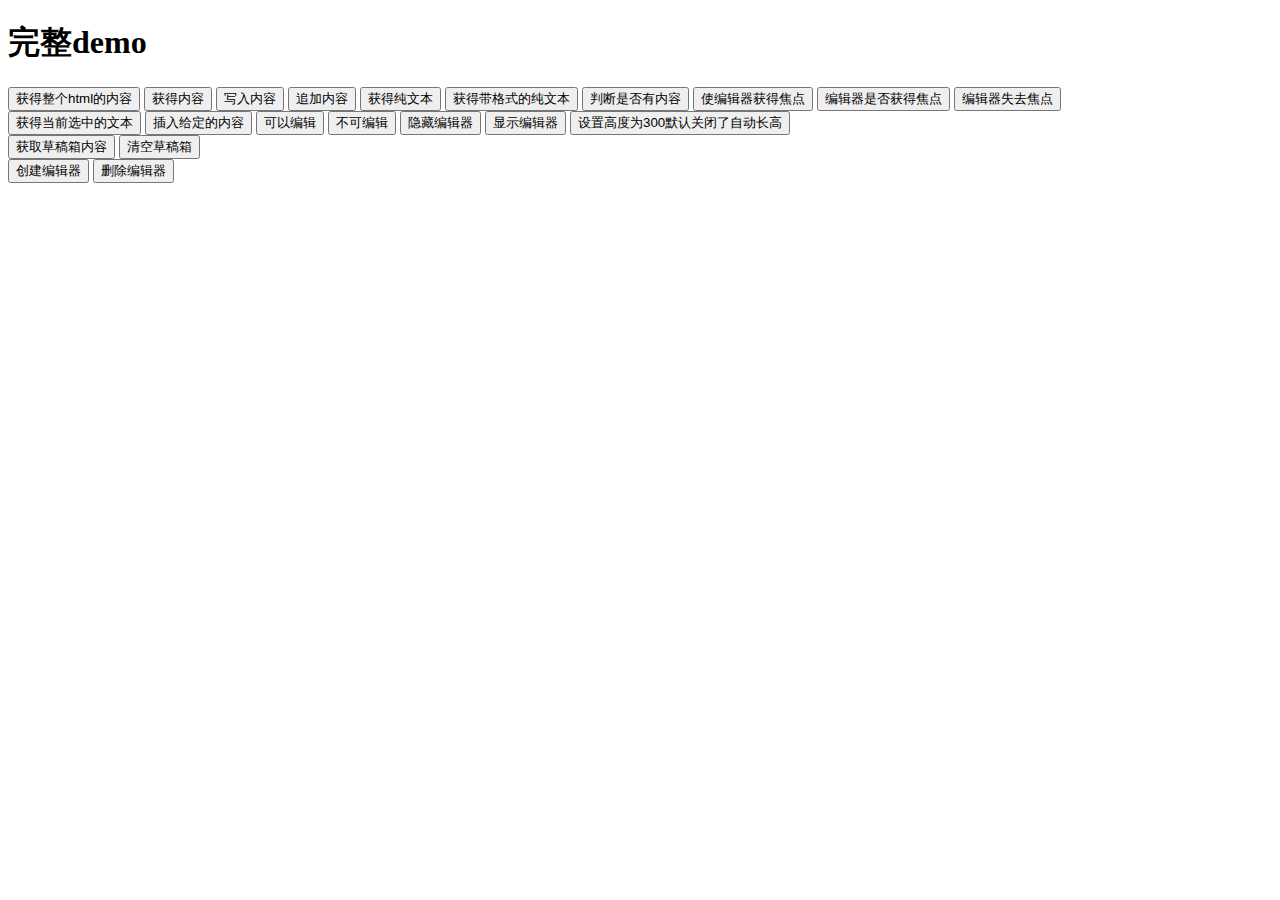
<file: target/NewOnlineDisk/front/lib/ueditor/1.4.3/index.html>
<!DOCTYPE HTML PUBLIC "-//W3C//DTD HTML 4.01 Transitional//EN"
        "http://www.w3.org/TR/html4/loose.dtd">
<html>
<head>
    <title>完整demo</title>
    <meta http-equiv="Content-Type" content="text/html;charset=utf-8"/>
    <script type="text/javascript" charset="utf-8" src="ueditor.config.js"></script>
    <script type="text/javascript" charset="utf-8" src="ueditor.all.min.js"> </script>
    <!--建议手动加在语言，避免在ie下有时因为加载语言失败导致编辑器加载失败-->
    <!--这里加载的语言文件会覆盖你在配置项目里添加的语言类型，比如你在配置项目里配置的是英文，这里加载的中文，那最后就是中文-->
    <script type="text/javascript" charset="utf-8" src="lang/zh-cn/zh-cn.js"></script>

    <style type="text/css">
        div{
            width:100%;
        }
    </style>
</head>
<body>
<div>
    <h1>完整demo</h1>
    <script id="editor" type="text/plain" style="width:1024px;height:500px;"></script>
</div>
<div id="btns">
    <div>
        <button onclick="getAllHtml()">获得整个html的内容</button>
        <button onclick="getContent()">获得内容</button>
        <button onclick="setContent()">写入内容</button>
        <button onclick="setContent(true)">追加内容</button>
        <button onclick="getContentTxt()">获得纯文本</button>
        <button onclick="getPlainTxt()">获得带格式的纯文本</button>
        <button onclick="hasContent()">判断是否有内容</button>
        <button onclick="setFocus()">使编辑器获得焦点</button>
        <button onmousedown="isFocus(event)">编辑器是否获得焦点</button>
        <button onmousedown="setblur(event)" >编辑器失去焦点</button>

    </div>
    <div>
        <button onclick="getText()">获得当前选中的文本</button>
        <button onclick="insertHtml()">插入给定的内容</button>
        <button id="enable" onclick="setEnabled()">可以编辑</button>
        <button onclick="setDisabled()">不可编辑</button>
        <button onclick=" UE.getEditor('editor').setHide()">隐藏编辑器</button>
        <button onclick=" UE.getEditor('editor').setShow()">显示编辑器</button>
        <button onclick=" UE.getEditor('editor').setHeight(300)">设置高度为300默认关闭了自动长高</button>
    </div>

    <div>
        <button onclick="getLocalData()" >获取草稿箱内容</button>
        <button onclick="clearLocalData()" >清空草稿箱</button>
    </div>

</div>
<div>
    <button onclick="createEditor()">
    创建编辑器</button>
    <button onclick="deleteEditor()">
    删除编辑器</button>
</div>

<script type="text/javascript">

    //实例化编辑器
    //建议使用工厂方法getEditor创建和引用编辑器实例，如果在某个闭包下引用该编辑器，直接调用UE.getEditor('editor')就能拿到相关的实例
    var ue = UE.getEditor('editor');


    function isFocus(e){
        alert(UE.getEditor('editor').isFocus());
        UE.dom.domUtils.preventDefault(e)
    }
    function setblur(e){
        UE.getEditor('editor').blur();
        UE.dom.domUtils.preventDefault(e)
    }
    function insertHtml() {
        var value = prompt('插入html代码', '');
        UE.getEditor('editor').execCommand('insertHtml', value)
    }
    function createEditor() {
        enableBtn();
        UE.getEditor('editor');
    }
    function getAllHtml() {
        alert(UE.getEditor('editor').getAllHtml())
    }
    function getContent() {
        var arr = [];
        arr.push("使用editor.getContent()方法可以获得编辑器的内容");
        arr.push("内容为：");
        arr.push(UE.getEditor('editor').getContent());
        alert(arr.join("\n"));
    }
    function getPlainTxt() {
        var arr = [];
        arr.push("使用editor.getPlainTxt()方法可以获得编辑器的带格式的纯文本内容");
        arr.push("内容为：");
        arr.push(UE.getEditor('editor').getPlainTxt());
        alert(arr.join('\n'))
    }
    function setContent(isAppendTo) {
        var arr = [];
        arr.push("使用editor.setContent('欢迎使用ueditor')方法可以设置编辑器的内容");
        UE.getEditor('editor').setContent('欢迎使用ueditor', isAppendTo);
        alert(arr.join("\n"));
    }
    function setDisabled() {
        UE.getEditor('editor').setDisabled('fullscreen');
        disableBtn("enable");
    }

    function setEnabled() {
        UE.getEditor('editor').setEnabled();
        enableBtn();
    }

    function getText() {
        //当你点击按钮时编辑区域已经失去了焦点，如果直接用getText将不会得到内容，所以要在选回来，然后取得内容
        var range = UE.getEditor('editor').selection.getRange();
        range.select();
        var txt = UE.getEditor('editor').selection.getText();
        alert(txt)
    }

    function getContentTxt() {
        var arr = [];
        arr.push("使用editor.getContentTxt()方法可以获得编辑器的纯文本内容");
        arr.push("编辑器的纯文本内容为：");
        arr.push(UE.getEditor('editor').getContentTxt());
        alert(arr.join("\n"));
    }
    function hasContent() {
        var arr = [];
        arr.push("使用editor.hasContents()方法判断编辑器里是否有内容");
        arr.push("判断结果为：");
        arr.push(UE.getEditor('editor').hasContents());
        alert(arr.join("\n"));
    }
    function setFocus() {
        UE.getEditor('editor').focus();
    }
    function deleteEditor() {
        disableBtn();
        UE.getEditor('editor').destroy();
    }
    function disableBtn(str) {
        var div = document.getElementById('btns');
        var btns = UE.dom.domUtils.getElementsByTagName(div, "button");
        for (var i = 0, btn; btn = btns[i++];) {
            if (btn.id == str) {
                UE.dom.domUtils.removeAttributes(btn, ["disabled"]);
            } else {
                btn.setAttribute("disabled", "true");
            }
        }
    }
    function enableBtn() {
        var div = document.getElementById('btns');
        var btns = UE.dom.domUtils.getElementsByTagName(div, "button");
        for (var i = 0, btn; btn = btns[i++];) {
            UE.dom.domUtils.removeAttributes(btn, ["disabled"]);
        }
    }

    function getLocalData () {
        alert(UE.getEditor('editor').execCommand( "getlocaldata" ));
    }

    function clearLocalData () {
        UE.getEditor('editor').execCommand( "clearlocaldata" );
        alert("已清空草稿箱")
    }
</script>
</body>
</html>
</file>
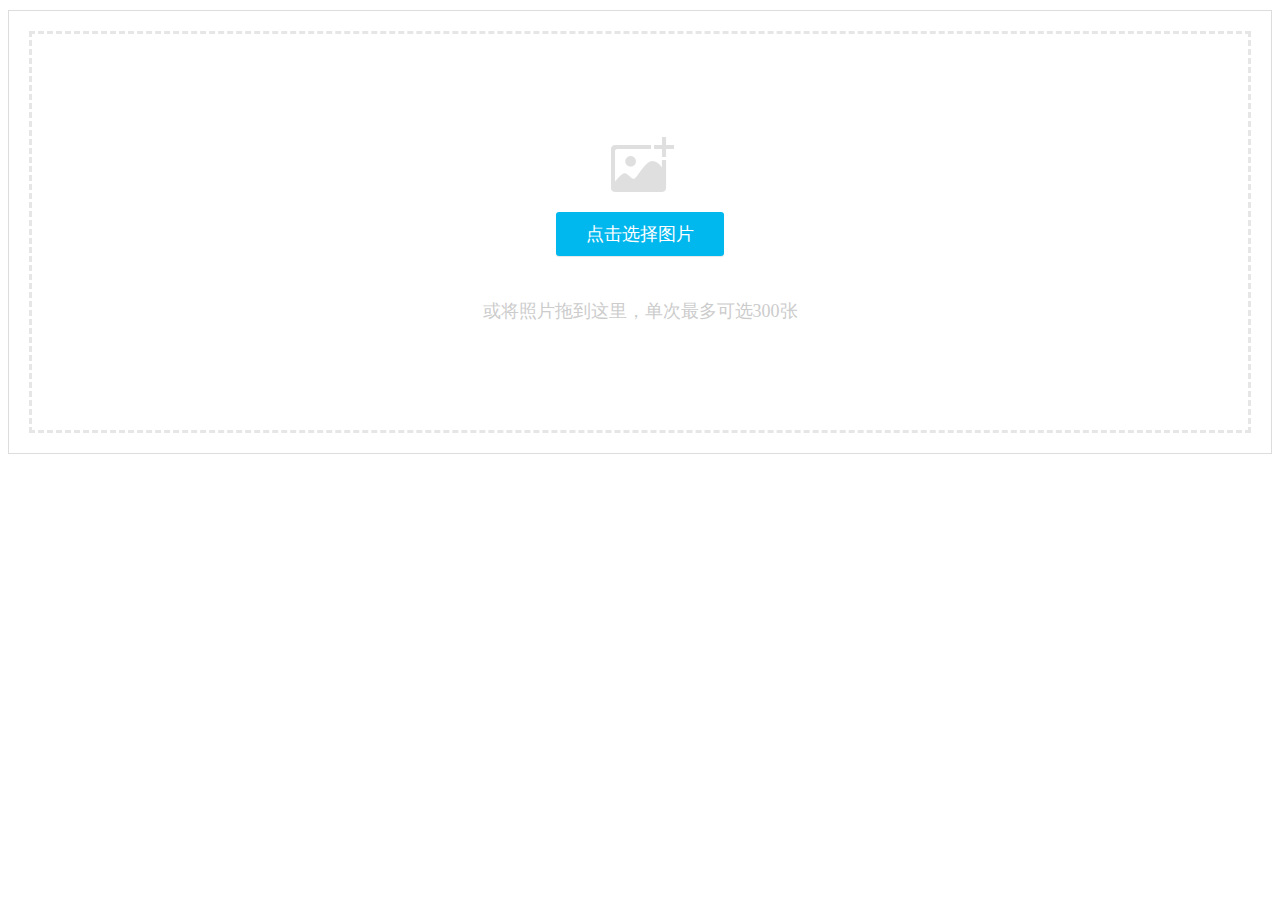
<file: target/NewOnlineDisk/front/lib/webuploader/0.1.5/image-upload/index.html>
<!DOCTYPE HTML>
<html>
<head>
<meta charset="utf-8">
<title>WebUploader演示</title>
<link rel="stylesheet" type="text/css" href="../webuploader.css" />
</head>
<body>
<div class="uploader-list-container">
	<div class="queueList">
		<div id="dndArea" class="placeholder">
			<div id="filePicker-2"></div>
			<p>或将照片拖到这里，单次最多可选300张</p>
		</div>
	</div>
	<div class="statusBar" style="display:none;">
		<div class="progress"> <span class="text">0%</span> <span class="percentage"></span> </div>
		<div class="info"></div>
		<div class="btns">
			<div id="filePicker2"></div>
			<div class="uploadBtn">开始上传</div>
		</div>
	</div>
</div>
<script type="text/javascript" src="../../../jquery/1.9.1/jquery.min.js"></script> 
<script type="text/javascript" src="../webuploader.min.js"></script> 
<script type="text/javascript" src="upload.js"></script>
</body>
</html>
</file>
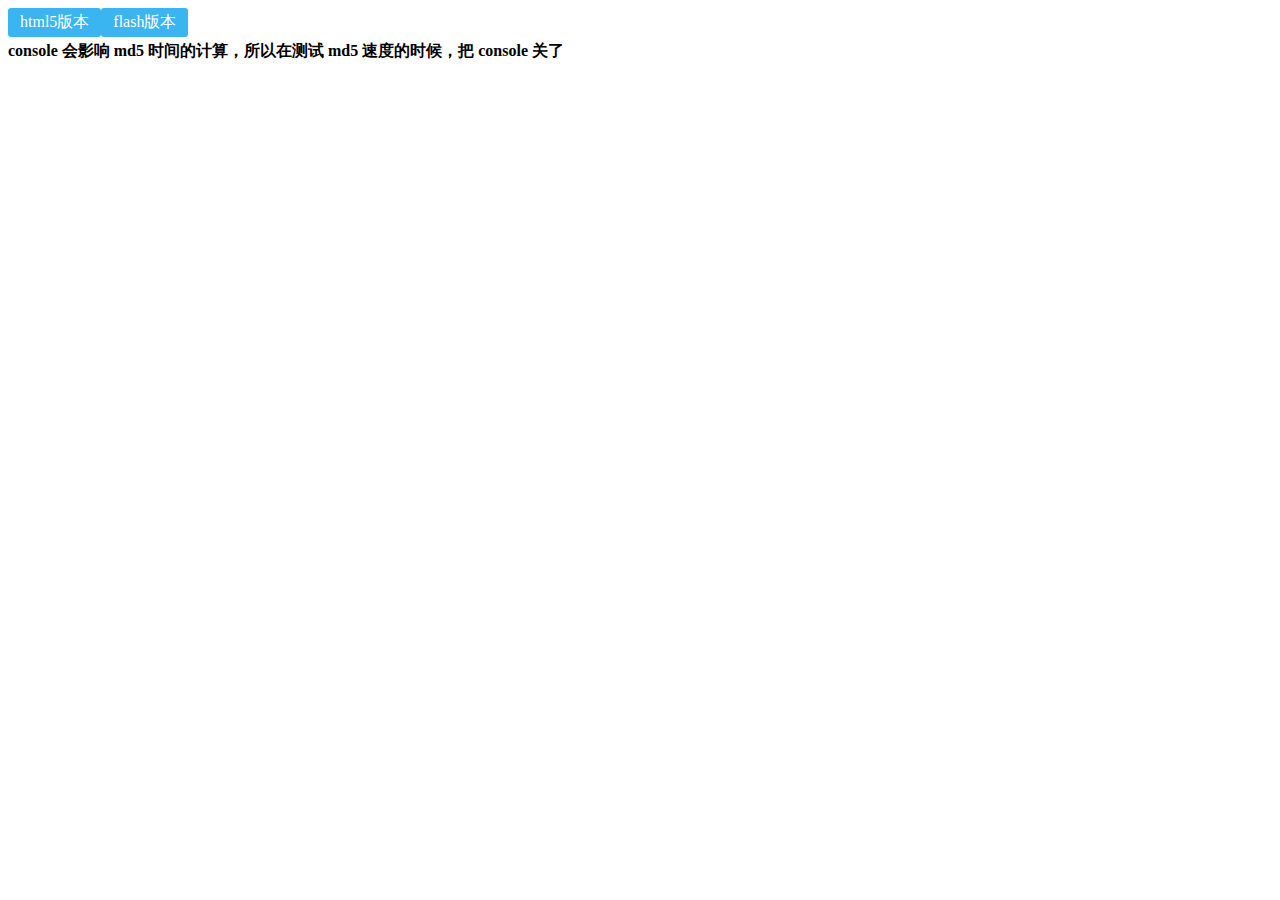
<file: target/NewOnlineDisk/front/lib/webuploader/0.1.5/md5-demo/index.html>
<!DOCTYPE HTML>
<html>
<head>
<meta charset="utf-8">
<title>WebUploader演示 - 带裁剪功能</title>
<link rel="stylesheet" type="text/css" href="../webuploader.css" />
</head>
<body>
<div id="wrapper">
	<div class="uploader-container">
		<div id="filePicker">html5版本</div>
		<div id="filePicker2">flash版本</div>
	</div>
	<div id="log"> <strong>console 会影响 md5 时间的计算，所以在测试 md5 速度的时候，把 console 关了</strong> </div>
</div>
<script type="text/javascript" src="../../../jquery/1.9.1/jquery.min.js"></script> 
<script type="text/javascript" src="../webuploader.min.js"></script> 
<script type="text/javascript" src="script.js"></script>
</body>
</html>
</file>
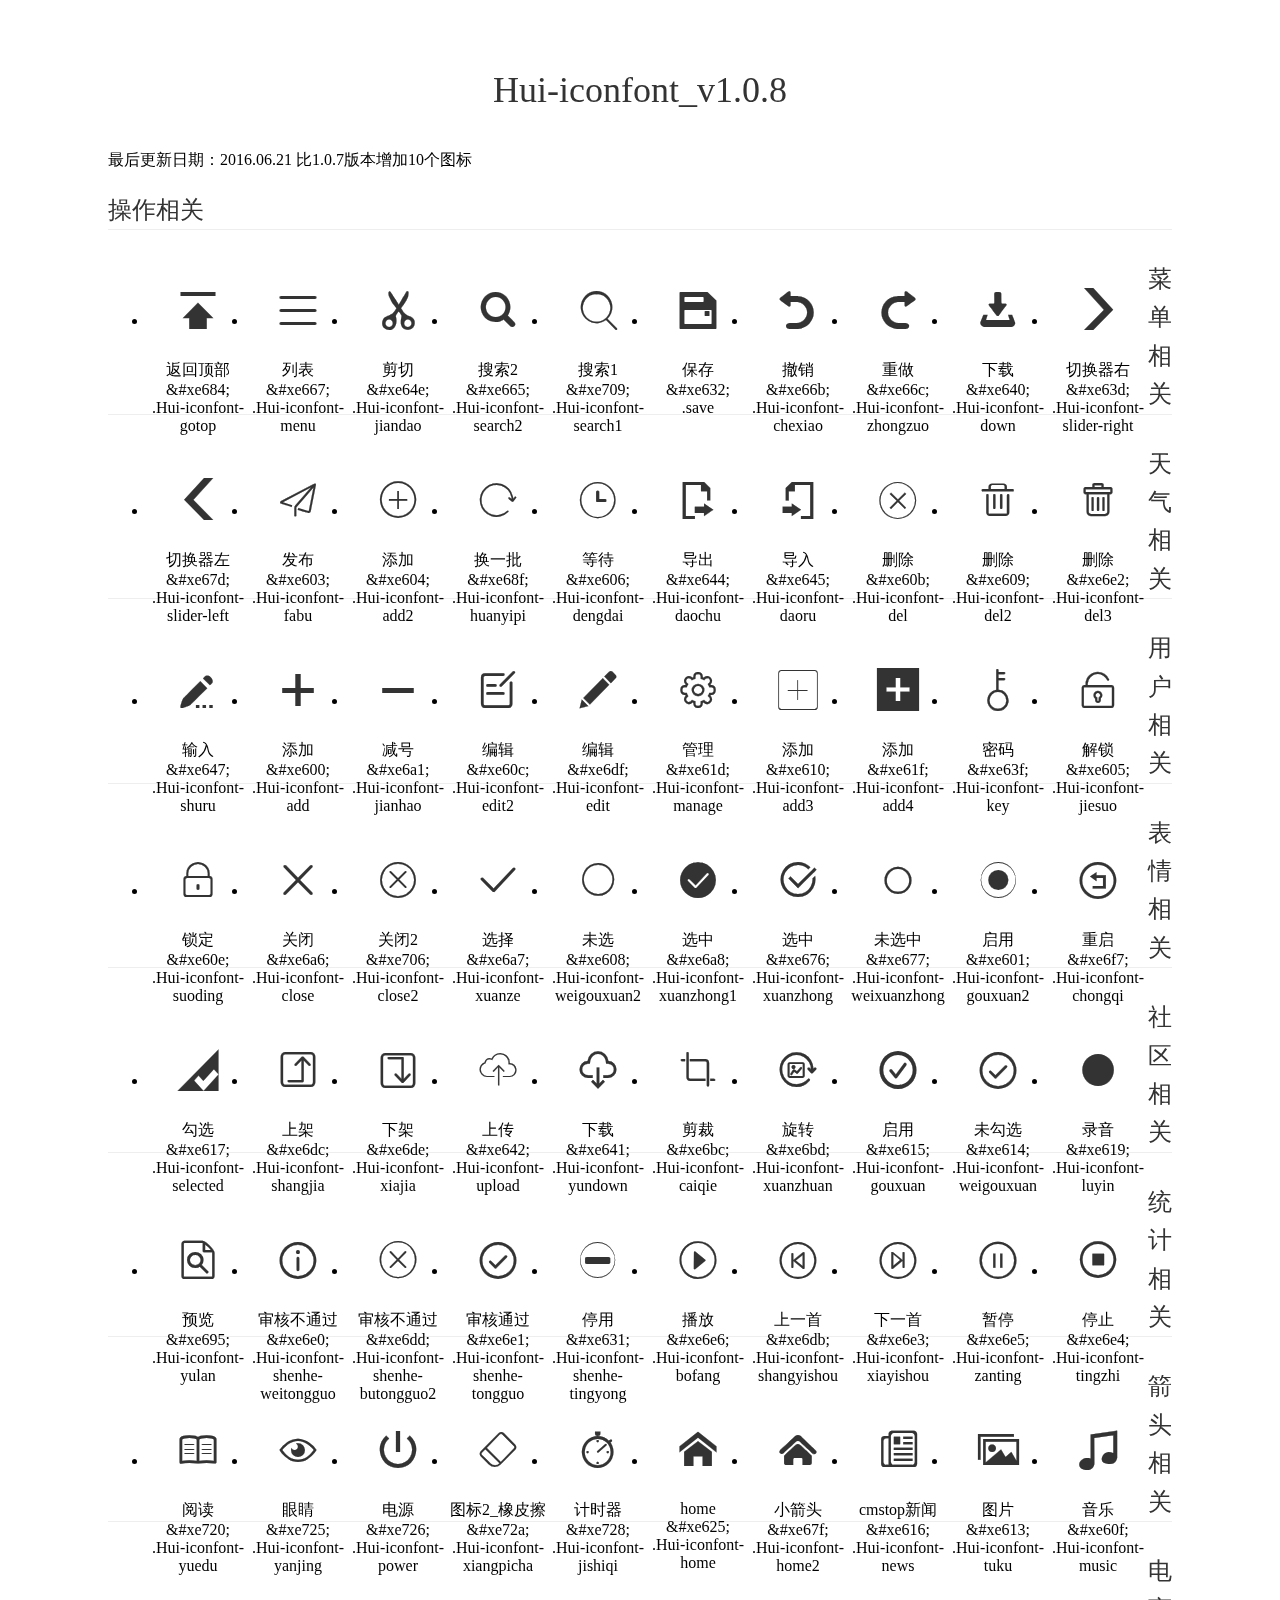
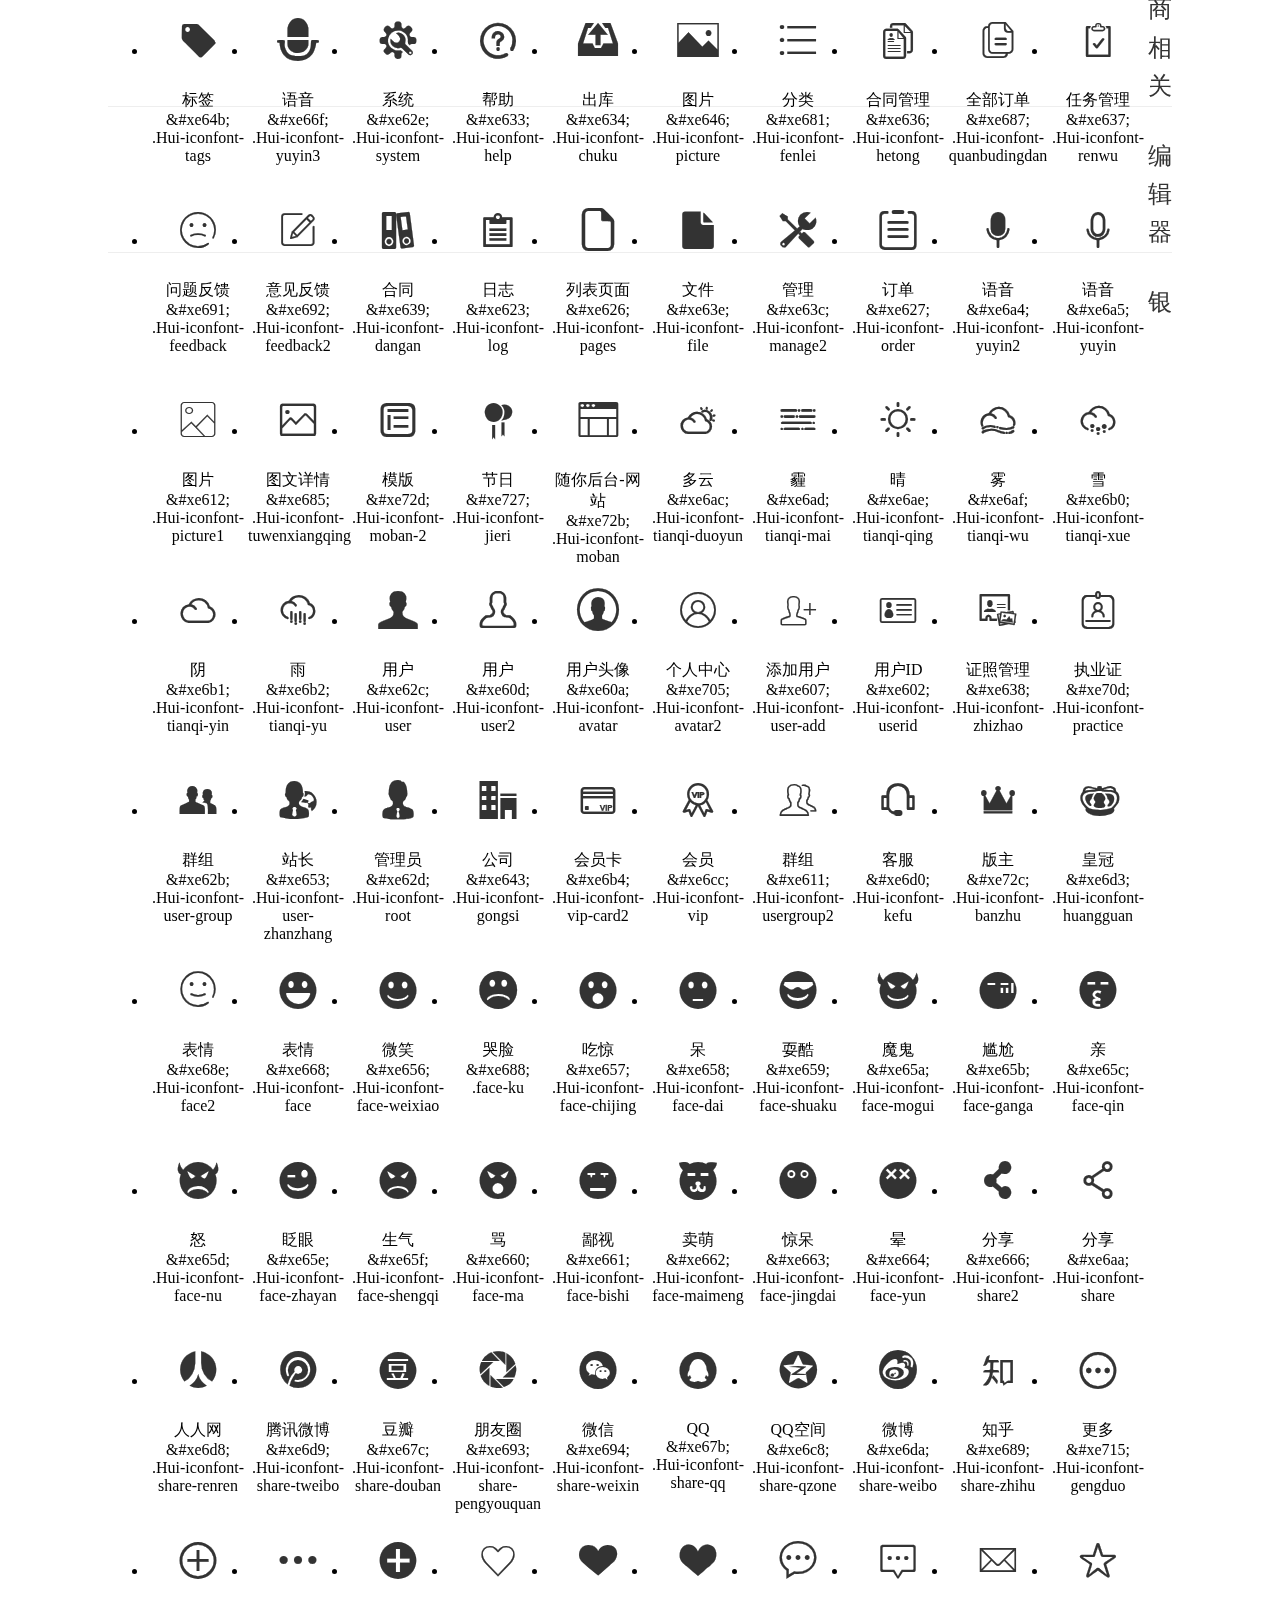
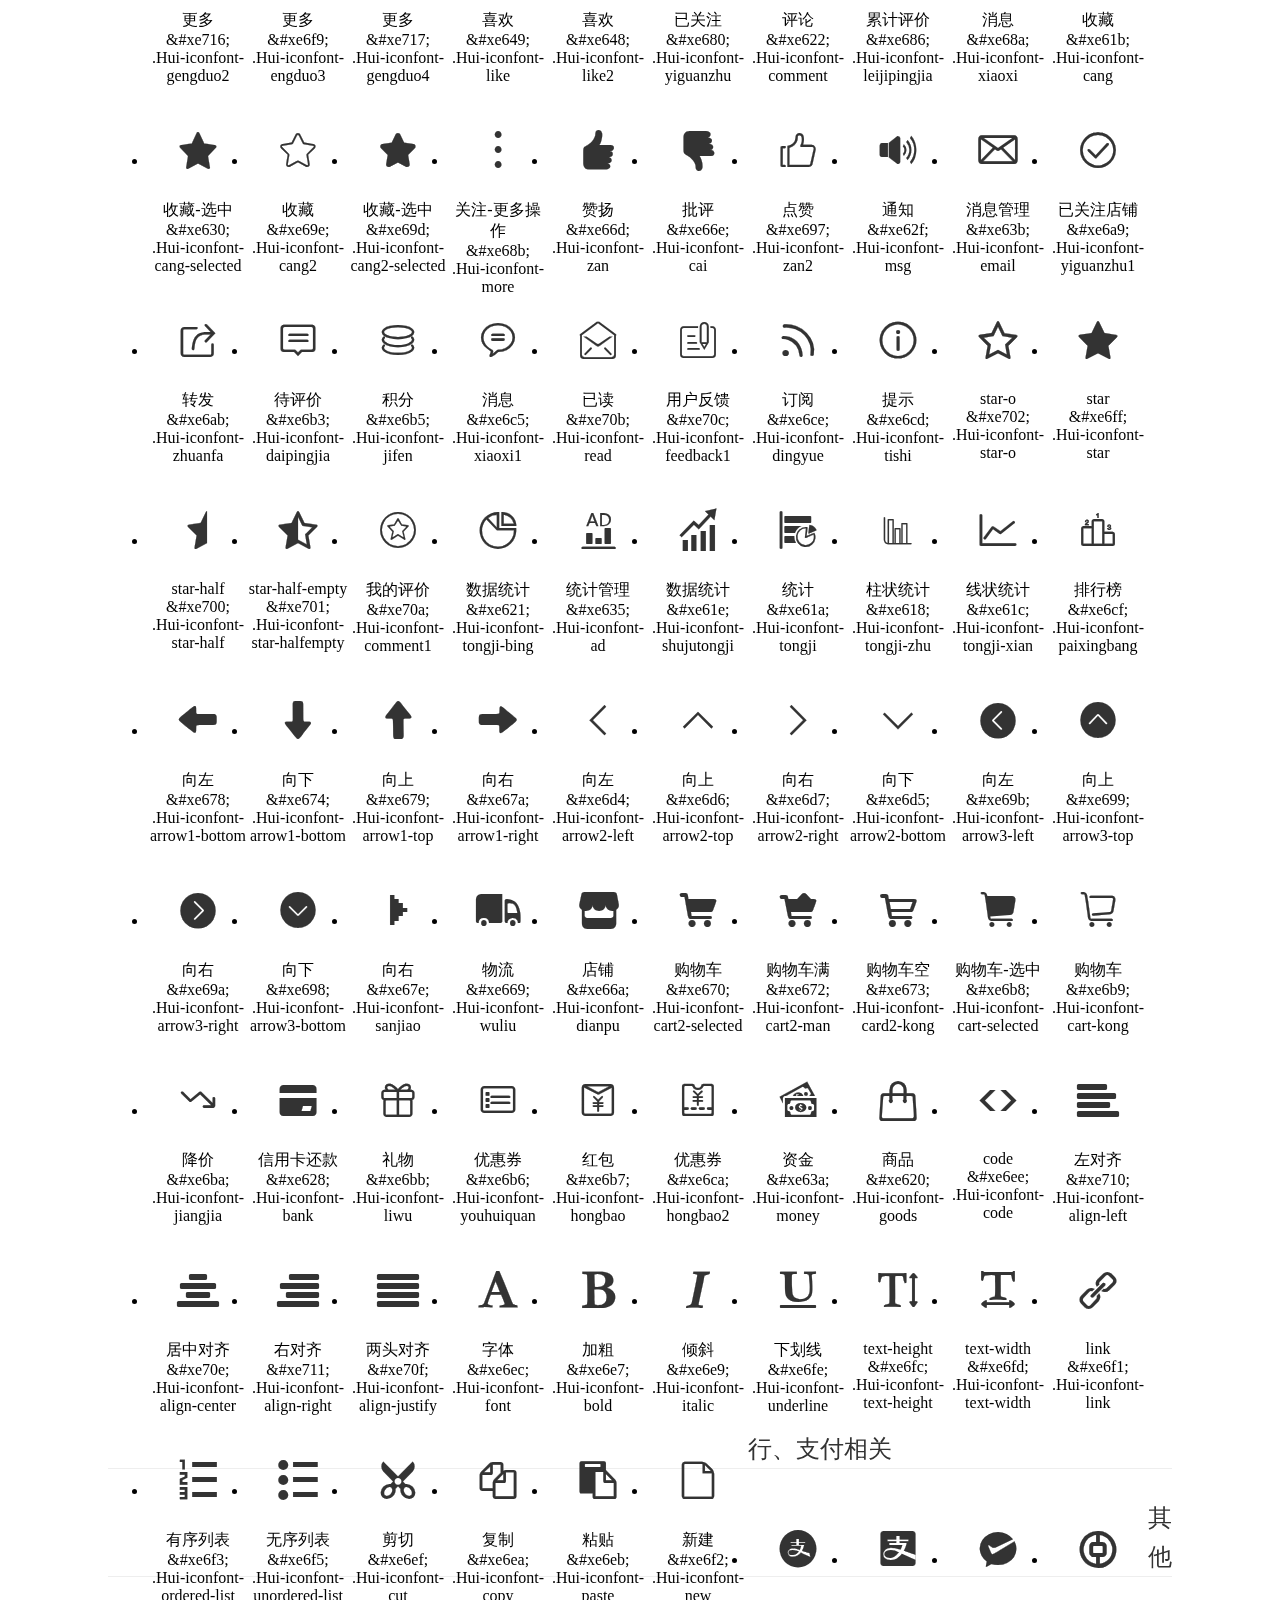
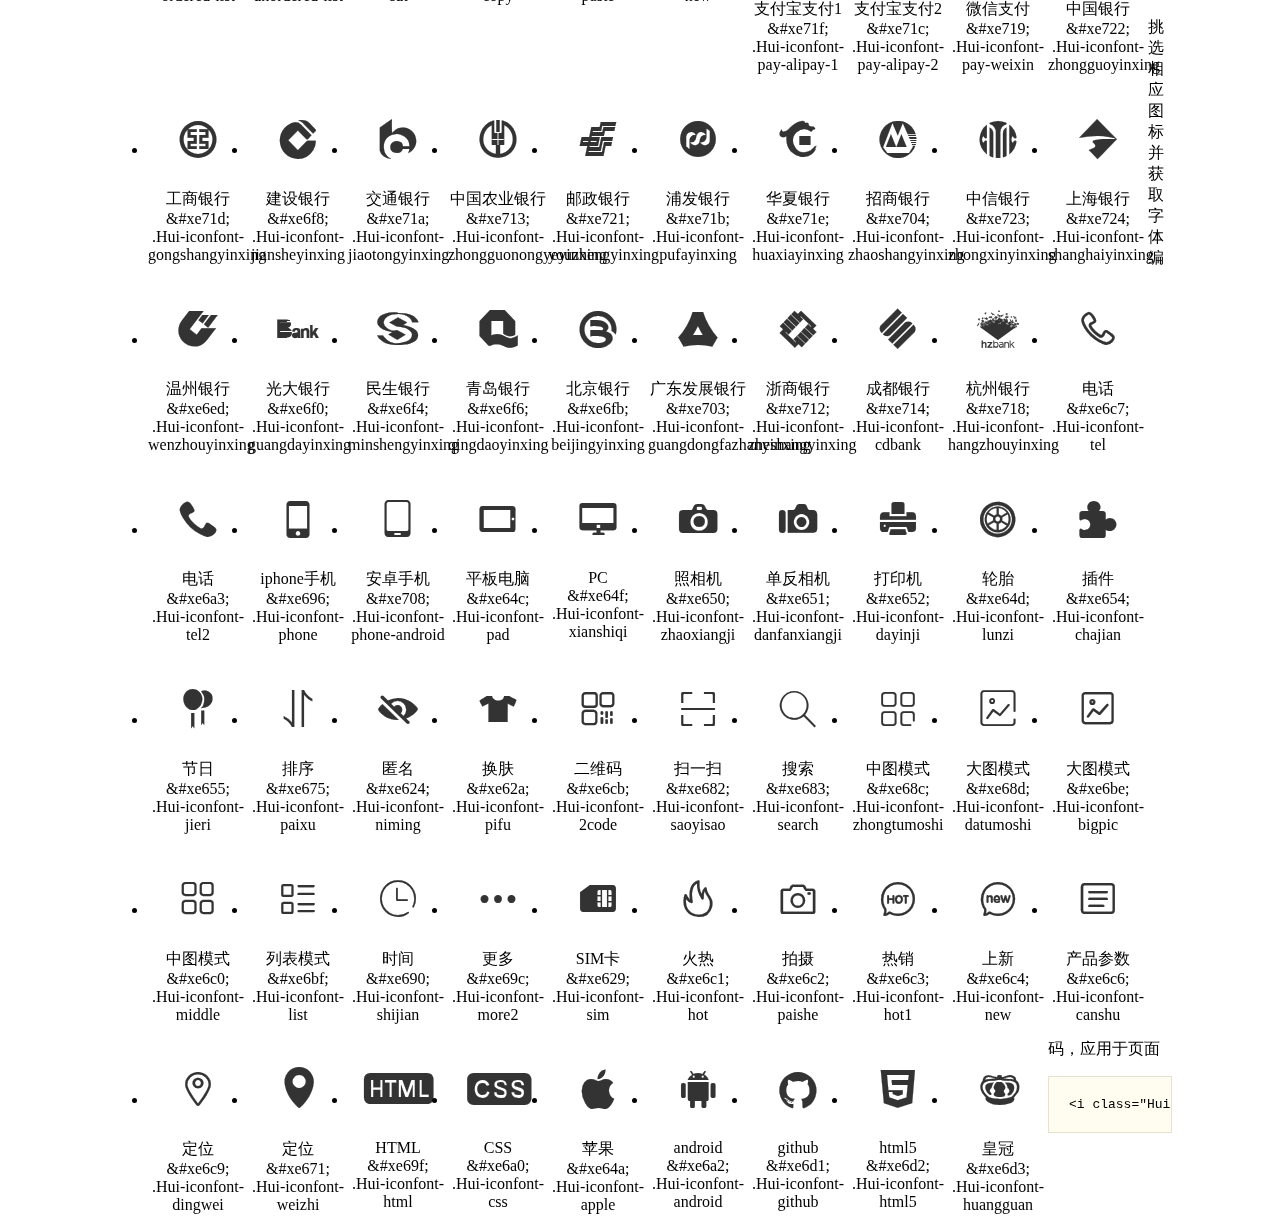
<file: target/NewOnlineDisk/front/lib/Hui-iconfont/1.0.8/demo.html>
<!DOCTYPE html>
<html>
<head>
<meta charset="utf-8"/>
<title>Hui-iconfont_v1.0.8</title>
<link href="http://static.h-ui.net/h-ui/css/H-ui.min.css" rel="stylesheet" type="text/css" />
<link rel="stylesheet" href="iconfont.css">
<style type="text/css">
.main {padding: 30px 100px;}
.main h1{font-size:36px; line-height:1.6; color:#333; text-align:center;margin-bottom:30px; font-weight:normal}
.main h2{ font-size:24px;line-height:1.6;color:#333;margin-bottom:30px; border-bottom: 1px solid #eee; font-weight:normal}

.helps { margin-top: 40px}
.helps pre{padding: 20px;margin: 10px 0;border: solid 1px #e7e1cd;background-color: #fffdef;overflow: auto}
.icon_lists li{float: left;width: 100px;height: 190px;text-align: center}
.icon_lists .Hui-iconfont{font-size: 42px;line-height: 100px;margin: 10px 0;color: #333;-webkit-transition: font-size 0.25s ease-out 0s;-moz-transition: font-size 0.25s ease-out 0s;transition: font-size 0.25s ease-out 0s}
.icon_lists .Hui-iconfont:hover { font-size: 100px}
</style>
</head>
<body>
<div class="main">
	<h1>Hui-iconfont_v1.0.8</h1>
	<p class="text-c c-999">最后更新日期：2016.06.21  比1.0.7版本增加10个图标</p>
	
	<h2>操作相关</h2>
	<ul class="icon_lists cl">
		<li> <i class="icon Hui-iconfont">&#xe684;</i>
			<div class="name">返回顶部</div>
			<div class="code">&amp;#xe684;</div>
			<div class="fontclass">.Hui-iconfont-gotop</div>
		</li>
		<li><i class="icon Hui-iconfont">&#xe667;</i>
            <div class="name">列表</div>
            <div class="code">&amp;#xe667;</div>
            <div class="fontclass">.Hui-iconfont-menu</div>
        </li>
		<li> <i class="icon Hui-iconfont">&#xe64e;</i>
			<div class="name">剪切</div>
			<div class="code">&amp;#xe64e;</div>
			<div class="fontclass">.Hui-iconfont-jiandao</div>
		</li>
		<li> <i class="icon Hui-iconfont">&#xe665;</i>
			<div class="name">搜索2</div>
			<div class="code">&amp;#xe665;</div>
			<div class="fontclass">.Hui-iconfont-search2</div>
		</li>
		<li>
        	<i class="icon Hui-iconfont">&#xe709;</i>
            <div class="name">搜索1</div>
            <div class="code">&amp;#xe709;</div>
            <div class="fontclass">.Hui-iconfont-search1</div>
        </li>
		<li> <i class="icon Hui-iconfont">&#xe632;</i>
			<div class="name">保存</div>
			<div class="code">&amp;#xe632;</div>
			<div class="fontclass">.save</div>
		</li>
		<li> <i class="icon Hui-iconfont">&#xe66b;</i>
			<div class="name">撤销</div>
			<div class="code">&amp;#xe66b;</div>
			<div class="fontclass">.Hui-iconfont-chexiao</div>
		</li>
		<li> <i class="icon Hui-iconfont">&#xe66c;</i>
			<div class="name">重做</div>
			<div class="code">&amp;#xe66c;</div>
			<div class="fontclass">.Hui-iconfont-zhongzuo</div>
		</li>
		<li> <i class="icon Hui-iconfont">&#xe640;</i>
			<div class="name">下载</div>
			<div class="code">&amp;#xe640;</div>
			<div class="fontclass">.Hui-iconfont-down</div>
		</li>
		<li> <i class="icon Hui-iconfont">&#xe63d;</i>
			<div class="name">切换器右</div>
			<div class="code">&amp;#xe63d;</div>
			<div class="fontclass">.Hui-iconfont-slider-right</div>
		</li>
		<li> <i class="icon Hui-iconfont">&#xe67d;</i>
			<div class="name">切换器左</div>
			<div class="code">&amp;#xe67d;</div>
			<div class="fontclass">.Hui-iconfont-slider-left</div>
		</li>
		<li> <i class="icon Hui-iconfont">&#xe603;</i>
			<div class="name">发布</div>
			<div class="code">&amp;#xe603;</div>
			<div class="fontclass">.Hui-iconfont-fabu</div>
		</li>
		<li> <i class="icon Hui-iconfont">&#xe604;</i>
			<div class="name">添加</div>
			<div class="code">&amp;#xe604;</div>
			<div class="fontclass">.Hui-iconfont-add2</div>
		</li>
		<li> <i class="icon Hui-iconfont">&#xe68f;</i>
			<div class="name">换一批</div>
			<div class="code">&amp;#xe68f;</div>
			<div class="fontclass">.Hui-iconfont-huanyipi</div>
		</li>
		<li> <i class="icon Hui-iconfont">&#xe606;</i>
			<div class="name">等待</div>
			<div class="code">&amp;#xe606;</div>
			<div class="fontclass">.Hui-iconfont-dengdai</div>
		</li>
		<li> <i class="icon Hui-iconfont">&#xe644;</i>
			<div class="name">导出</div>
			<div class="code">&amp;#xe644;</div>
			<div class="fontclass">.Hui-iconfont-daochu</div>
		</li>
		<li> <i class="icon Hui-iconfont">&#xe645;</i>
			<div class="name">导入</div>
			<div class="code">&amp;#xe645;</div>
			<div class="fontclass">.Hui-iconfont-daoru</div>
		</li>
		<li> <i class="icon Hui-iconfont">&#xe60b;</i>
			<div class="name">删除</div>
			<div class="code">&amp;#xe60b;</div>
			<div class="fontclass">.Hui-iconfont-del</div>
		</li>
		<li> <i class="icon Hui-iconfont">&#xe609;</i>
			<div class="name">删除</div>
			<div class="code">&amp;#xe609;</div>
			<div class="fontclass">.Hui-iconfont-del2</div>
		</li>
		<li> <i class="icon Hui-iconfont">&#xe6e2;</i>
			<div class="name">删除</div>
			<div class="code">&amp;#xe6e2;</div>
			<div class="fontclass">.Hui-iconfont-del3</div>
		</li>
		<li> <i class="icon Hui-iconfont">&#xe647;</i>
			<div class="name">输入</div>
			<div class="code">&amp;#xe647;</div>
			<div class="fontclass">.Hui-iconfont-shuru</div>
		</li>
		<li> <i class="icon Hui-iconfont">&#xe600;</i>
			<div class="name">添加</div>
			<div class="code">&amp;#xe600;</div>
			<div class="fontclass">.Hui-iconfont-add</div>
		</li>
		<li> <i class="icon Hui-iconfont">&#xe6a1;</i>
			<div class="name">减号</div>
			<div class="code">&amp;#xe6a1;</div>
			<div class="fontclass">.Hui-iconfont-jianhao</div>
		</li>
		<li> <i class="icon Hui-iconfont">&#xe60c;</i>
			<div class="name">编辑</div>
			<div class="code">&amp;#xe60c;</div>
			<div class="fontclass">.Hui-iconfont-edit2</div>
		</li>
		<li> <i class="icon Hui-iconfont">&#xe6df;</i>
			<div class="name">编辑</div>
			<div class="code">&amp;#xe6df;</div>
			<div class="fontclass">.Hui-iconfont-edit</div>
		</li>
		<li> <i class="icon Hui-iconfont">&#xe61d;</i>
			<div class="name">管理</div>
			<div class="code">&amp;#xe61d;</div>
			<div class="fontclass">.Hui-iconfont-manage</div>
		</li>
		<li> <i class="icon Hui-iconfont">&#xe610;</i>
			<div class="name">添加</div>
			<div class="code">&amp;#xe610;</div>
			<div class="fontclass">.Hui-iconfont-add3</div>
		</li>
		<li> <i class="icon Hui-iconfont">&#xe61f;</i>
			<div class="name">添加</div>
			<div class="code">&amp;#xe61f;</div>
			<div class="fontclass">.Hui-iconfont-add4</div>
		</li>
		<li> <i class="icon Hui-iconfont">&#xe63f;</i>
			<div class="name">密码</div>
			<div class="code">&amp;#xe63f;</div>
			<div class="fontclass">.Hui-iconfont-key</div>
		</li>
		<li> <i class="icon Hui-iconfont">&#xe605;</i>
			<div class="name">解锁</div>
			<div class="code">&amp;#xe605;</div>
			<div class="fontclass">.Hui-iconfont-jiesuo</div>
		</li>
		<li> <i class="icon Hui-iconfont">&#xe60e;</i>
			<div class="name">锁定</div>
			<div class="code">&amp;#xe60e;</div>
			<div class="fontclass">.Hui-iconfont-suoding</div>
		</li>
		<li> <i class="icon Hui-iconfont">&#xe6a6;</i>
			<div class="name">关闭</div>
			<div class="code">&amp;#xe6a6;</div>
			<div class="fontclass">.Hui-iconfont-close</div>
		</li>
		<li>
        	<i class="icon Hui-iconfont">&#xe706;</i>
            <div class="name">关闭2</div>
            <div class="code">&amp;#xe706;</div>
            <div class="fontclass">.Hui-iconfont-close2</div>
        </li>
		<li> <i class="icon Hui-iconfont">&#xe6a7;</i>
			<div class="name">选择</div>
			<div class="code">&amp;#xe6a7;</div>
			<div class="fontclass">.Hui-iconfont-xuanze</div>
		</li>
		<li> <i class="icon Hui-iconfont">&#xe608;</i>
			<div class="name">未选</div>
			<div class="code">&amp;#xe608;</div>
			<div class="fontclass">.Hui-iconfont-weigouxuan2</div>
		</li>
		<li> <i class="icon Hui-iconfont">&#xe6a8;</i>
			<div class="name">选中</div>
			<div class="code">&amp;#xe6a8;</div>
			<div class="fontclass">.Hui-iconfont-xuanzhong1</div>
		</li>
		<li> <i class="icon Hui-iconfont">&#xe676;</i>
			<div class="name">选中</div>
			<div class="code">&amp;#xe676;</div>
			<div class="fontclass">.Hui-iconfont-xuanzhong</div>
		</li>
		<li> <i class="icon Hui-iconfont">&#xe677;</i>
			<div class="name">未选中</div>
			<div class="code">&amp;#xe677;</div>
			<div class="fontclass">.Hui-iconfont-weixuanzhong</div>
		</li>
		<li> <i class="icon Hui-iconfont">&#xe601;</i>
			<div class="name">启用</div>
			<div class="code">&amp;#xe601;</div>
			<div class="fontclass">.Hui-iconfont-gouxuan2</div>
		</li>
		<li> <i class="icon Hui-iconfont">&#xe6f7;</i>
			<div class="name">重启</div>
			<div class="code">&amp;#xe6f7;</div>
			<div class="fontclass">.Hui-iconfont-chongqi</div>
		</li>
		<li> <i class="icon Hui-iconfont">&#xe617;</i>
			<div class="name">勾选</div>
			<div class="code">&amp;#xe617;</div>
			<div class="fontclass">.Hui-iconfont-selected</div>
		</li>
		<li> <i class="icon Hui-iconfont">&#xe6dc;</i>
			<div class="name">上架</div>
			<div class="code">&amp;#xe6dc;</div>
			<div class="fontclass">.Hui-iconfont-shangjia</div>
		</li>
		<li> <i class="icon Hui-iconfont">&#xe6de;</i>
			<div class="name">下架</div>
			<div class="code">&amp;#xe6de;</div>
			<div class="fontclass">.Hui-iconfont-xiajia</div>
		</li>
		<li> <i class="icon Hui-iconfont">&#xe642;</i>
			<div class="name">上传</div>
			<div class="code">&amp;#xe642;</div>
			<div class="fontclass">.Hui-iconfont-upload</div>
		</li>
		<li> <i class="icon Hui-iconfont">&#xe641;</i>
			<div class="name">下载</div>
			<div class="code">&amp;#xe641;</div>
			<div class="fontclass">.Hui-iconfont-yundown</div>
		</li>
		<li> <i class="icon Hui-iconfont">&#xe6bc;</i>
			<div class="name">剪裁</div>
			<div class="code">&amp;#xe6bc;</div>
			<div class="fontclass">.Hui-iconfont-caiqie</div>
		</li>
		<li> <i class="icon Hui-iconfont">&#xe6bd;</i>
			<div class="name">旋转</div>
			<div class="code">&amp;#xe6bd;</div>
			<div class="fontclass">.Hui-iconfont-xuanzhuan</div>
		</li>
		<li> <i class="icon Hui-iconfont">&#xe615;</i>
			<div class="name">启用</div>
			<div class="code">&amp;#xe615;</div>
			<div class="fontclass">.Hui-iconfont-gouxuan</div>
		</li>
		<li> <i class="icon Hui-iconfont">&#xe6e1;</i>
			<div class="name">未勾选</div>
			<div class="code">&amp;#xe614;</div>
			<div class="fontclass">.Hui-iconfont-weigouxuan</div>
		</li>
		<li> <i class="icon Hui-iconfont">&#xe619;</i>
			<div class="name">录音</div>
			<div class="code">&amp;#xe619;</div>
			<div class="fontclass">.Hui-iconfont-luyin</div>
		</li>
		
		<li> <i class="icon Hui-iconfont">&#xe695;</i>
			<div class="name">预览</div>
			<div class="code">&amp;#xe695;</div>
			<div class="fontclass">.Hui-iconfont-yulan</div>
		</li>
		<li> <i class="icon Hui-iconfont">&#xe6e0;</i>
			<div class="name">审核不通过</div>
			<div class="code">&amp;#xe6e0;</div>
			<div class="fontclass">.Hui-iconfont-shenhe-weitongguo</div>
		</li>
		<li> <i class="icon Hui-iconfont">&#xe6dd;</i>
			<div class="name">审核不通过</div>
			<div class="code">&amp;#xe6dd;</div>
			<div class="fontclass">.Hui-iconfont-shenhe-butongguo2</div>
		</li>
		<li> <i class="icon Hui-iconfont">&#xe6e1;</i>
			<div class="name">审核通过</div>
			<div class="code">&amp;#xe6e1;</div>
			<div class="fontclass">.Hui-iconfont-shenhe-tongguo</div>
		</li>
		<li>
			<i class="icon Hui-iconfont">&#xe631;</i>
			<div class="name">停用</div>
			<div class="code">&amp;#xe631;</div>
			<div class="fontclass">.Hui-iconfont-shenhe-tingyong</div>
		</li>
		<li>
            <i class="icon Hui-iconfont">&#xe6e6;</i>
            <div class="name">播放</div>
            <div class="code">&amp;#xe6e6;</div>
            <div class="fontclass">.Hui-iconfont-bofang</div>
        </li>
        <li>
        	<i class="icon Hui-iconfont">&#xe6db;</i>
            <div class="name">上一首</div>
            <div class="code">&amp;#xe6db;</div>
            <div class="fontclass">.Hui-iconfont-shangyishou</div>
        </li>
        <li>
        	<i class="icon Hui-iconfont">&#xe6e3;</i>
            <div class="name">下一首</div>
            <div class="code">&amp;#xe6e3;</div>
            <div class="fontclass">.Hui-iconfont-xiayishou</div>
        </li>
        <li>
        	<i class="icon Hui-iconfont">&#xe6e5;</i>
            <div class="name">暂停</div>
            <div class="code">&amp;#xe6e5;</div>
            <div class="fontclass">.Hui-iconfont-zanting</div>
        </li>
        <li>
        	<i class="icon Hui-iconfont">&#xe6e4;</i>
            <div class="name">停止</div>
            <div class="code">&amp;#xe6e4;</div>
            <div class="fontclass">.Hui-iconfont-tingzhi</div>
        </li>
		<li>
			<i class="icon Hui-iconfont">&#xe720;</i>
			<div class="name">阅读</div>
			<div class="code">&amp;#xe720;</div>
			<div class="fontclass">.Hui-iconfont-yuedu</div>
		</li>
		<li>
			<i class="icon Hui-iconfont">&#xe725;</i>
			<div class="name">眼睛</div>
			<div class="code">&amp;#xe725;</div>
			<div class="fontclass">.Hui-iconfont-yanjing</div>
		</li>
		<li>
			<i class="icon Hui-iconfont">&#xe726;</i>
			<div class="name">电源</div>
			<div class="code">&amp;#xe726;</div>
			<div class="fontclass">.Hui-iconfont-power</div>
		</li>
		<li>
			<i class="icon Hui-iconfont">&#xe72a;</i>
			<div class="name">图标2_橡皮擦</div>
			<div class="code">&amp;#xe72a;</div>
			<div class="fontclass">.Hui-iconfont-xiangpicha</div>
		</li>
		<li>
			<i class="icon Hui-iconfont">&#xe728;</i>
			<div class="name">计时器</div>
			<div class="code">&amp;#xe728;</div>
			<div class="fontclass">.Hui-iconfont-jishiqi</div>
		</li>
		
	</ul>
	<h2>菜单相关</h2>
	<ul class="icon_lists cl">
		<li> <i class="icon Hui-iconfont">&#xe625;</i>
			<div class="name">home</div>
			<div class="code">&amp;#xe625;</div>
			<div class="fontclass">.Hui-iconfont-home</div>
		</li>
		<li> <i class="icon Hui-iconfont">&#xe67f;</i>
			<div class="name">小箭头</div>
			<div class="code">&amp;#xe67f;</div>
			<div class="fontclass">.Hui-iconfont-home2</div>
		</li>
		<li> <i class="icon Hui-iconfont">&#xe616;</i>
			<div class="name">cmstop新闻</div>
			<div class="code">&amp;#xe616;</div>
			<div class="fontclass">.Hui-iconfont-news</div>
		</li>
		<li> <i class="icon Hui-iconfont">&#xe613;</i>
			<div class="name">图片</div>
			<div class="code">&amp;#xe613;</div>
			<div class="fontclass">.Hui-iconfont-tuku</div>
		</li>
		<li> <i class="icon Hui-iconfont">&#xe60f;</i>
			<div class="name">音乐</div>
			<div class="code">&amp;#xe60f;</div>
			<div class="fontclass">.Hui-iconfont-music</div>
		</li>
		<li> <i class="icon Hui-iconfont">&#xe64b;</i>
			<div class="name">标签</div>
			<div class="code">&amp;#xe64b;</div>
			<div class="fontclass">.Hui-iconfont-tags</div>
		</li>
		<li> <i class="icon Hui-iconfont">&#xe66f;</i>
			<div class="name">语音</div>
			<div class="code">&amp;#xe66f;</div>
			<div class="fontclass">.Hui-iconfont-yuyin3</div>
		</li>
		<li> <i class="icon Hui-iconfont">&#xe62e;</i>
			<div class="name">系统</div>
			<div class="code">&amp;#xe62e;</div>
			<div class="fontclass">.Hui-iconfont-system</div>
		</li>
		<li> <i class="icon Hui-iconfont">&#xe633;</i>
			<div class="name">帮助</div>
			<div class="code">&amp;#xe633;</div>
			<div class="fontclass">.Hui-iconfont-help</div>
		</li>
		<li> <i class="icon Hui-iconfont">&#xe634;</i>
			<div class="name">出库</div>
			<div class="code">&amp;#xe634;</div>
			<div class="fontclass">.Hui-iconfont-chuku</div>
		</li>
		<li> <i class="icon Hui-iconfont">&#xe646;</i>
			<div class="name">图片</div>
			<div class="code">&amp;#xe646;</div>
			<div class="fontclass">.Hui-iconfont-picture</div>
		</li>
		<li> <i class="icon Hui-iconfont">&#xe681;</i>
			<div class="name">分类</div>
			<div class="code">&amp;#xe681;</div>
			<div class="fontclass">.Hui-iconfont-fenlei</div>
		</li>
		<li> <i class="icon Hui-iconfont">&#xe636;</i>
			<div class="name">合同管理</div>
			<div class="code">&amp;#xe636;</div>
			<div class="fontclass">.Hui-iconfont-hetong</div>
		</li>
		<li> <i class="icon Hui-iconfont">&#xe687;</i>
			<div class="name">全部订单</div>
			<div class="code">&amp;#xe687;</div>
			<div class="fontclass">.Hui-iconfont-quanbudingdan</div>
		</li>
		<li> <i class="icon Hui-iconfont">&#xe637;</i>
			<div class="name">任务管理</div>
			<div class="code">&amp;#xe637;</div>
			<div class="fontclass">.Hui-iconfont-renwu</div>
		</li>
		<li> <i class="icon Hui-iconfont">&#xe691;</i>
			<div class="name">问题反馈</div>
			<div class="code">&amp;#xe691;</div>
			<div class="fontclass">.Hui-iconfont-feedback</div>
		</li>
		<li> <i class="icon Hui-iconfont">&#xe692;</i>
			<div class="name">意见反馈</div>
			<div class="code">&amp;#xe692;</div>
			<div class="fontclass">.Hui-iconfont-feedback2</div>
		</li>
		<li> <i class="icon Hui-iconfont">&#xe639;</i>
			<div class="name">合同</div>
			<div class="code">&amp;#xe639;</div>
			<div class="fontclass">.Hui-iconfont-dangan</div>
		</li>
		<li> <i class="icon Hui-iconfont">&#xe623;</i>
			<div class="name">日志</div>
			<div class="code">&amp;#xe623;</div>
			<div class="fontclass">.Hui-iconfont-log</div>
		</li>
		<li> <i class="icon Hui-iconfont">&#xe626;</i>
			<div class="name">列表页面</div>
			<div class="code">&amp;#xe626;</div>
			<div class="fontclass">.Hui-iconfont-pages</div>
		</li>
		<li> <i class="icon Hui-iconfont">&#xe63e;</i>
			<div class="name">文件</div>
			<div class="code">&amp;#xe63e;</div>
			<div class="fontclass">.Hui-iconfont-file</div>
		</li>
		<li> <i class="icon Hui-iconfont">&#xe63c;</i>
			<div class="name">管理</div>
			<div class="code">&amp;#xe63c;</div>
			<div class="fontclass">.Hui-iconfont-manage2</div>
		</li>
		<li> <i class="icon Hui-iconfont">&#xe627;</i>
			<div class="name">订单</div>
			<div class="code">&amp;#xe627;</div>
			<div class="fontclass">.Hui-iconfont-order</div>
		</li>
		<li> <i class="icon Hui-iconfont">&#xe6a4;</i>
			<div class="name">语音</div>
			<div class="code">&amp;#xe6a4;</div>
			<div class="fontclass">.Hui-iconfont-yuyin2</div>
		</li>
		<li> <i class="icon Hui-iconfont">&#xe6a5;</i>
			<div class="name">语音</div>
			<div class="code">&amp;#xe6a5;</div>
			<div class="fontclass">.Hui-iconfont-yuyin</div>
		</li>
		<li> <i class="icon Hui-iconfont">&#xe612;</i>
			<div class="name">图片</div>
			<div class="code">&amp;#xe612;</div>
			<div class="fontclass">.Hui-iconfont-picture1</div>
		</li>
		<li> <i class="icon Hui-iconfont">&#xe685;</i>
			<div class="name">图文详情</div>
			<div class="code">&amp;#xe685;</div>
			<div class="fontclass">.Hui-iconfont-tuwenxiangqing</div>
		</li>
		<li>
			<i class="icon Hui-iconfont">&#xe72d;</i>
			<div class="name">模版</div>
			<div class="code">&amp;#xe72d;</div>
			<div class="fontclass">.Hui-iconfont-moban-2</div>
		</li>
		<li>
			<i class="icon Hui-iconfont">&#xe727;</i>
			<div class="name">节日</div>
			<div class="code">&amp;#xe727;</div>
			<div class="fontclass">.Hui-iconfont-jieri</div>
		</li>
		<li>
			<i class="icon Hui-iconfont">&#xe72b;</i>
			<div class="name">随你后台-网站</div>
			<div class="code">&amp;#xe72b;</div>
			<div class="fontclass">.Hui-iconfont-moban</div>
		</li>
	</ul>
	<h2>天气相关</h2>
	<ul class="icon_lists cl">
		<li> <i class="icon Hui-iconfont">&#xe6ac;</i>
			<div class="name">多云</div>
			<div class="code">&amp;#xe6ac;</div>
			<div class="fontclass">.Hui-iconfont-tianqi-duoyun</div>
		</li>
		<li> <i class="icon Hui-iconfont">&#xe6ad;</i>
			<div class="name">霾</div>
			<div class="code">&amp;#xe6ad;</div>
			<div class="fontclass">.Hui-iconfont-tianqi-mai</div>
		</li>
		<li> <i class="icon Hui-iconfont">&#xe6ae;</i>
			<div class="name">晴</div>
			<div class="code">&amp;#xe6ae;</div>
			<div class="fontclass">.Hui-iconfont-tianqi-qing</div>
		</li>
		<li> <i class="icon Hui-iconfont">&#xe6af;</i>
			<div class="name">雾</div>
			<div class="code">&amp;#xe6af;</div>
			<div class="fontclass">.Hui-iconfont-tianqi-wu</div>
		</li>
		<li> <i class="icon Hui-iconfont">&#xe6b0;</i>
			<div class="name">雪</div>
			<div class="code">&amp;#xe6b0;</div>
			<div class="fontclass">.Hui-iconfont-tianqi-xue</div>
		</li>
		<li> <i class="icon Hui-iconfont">&#xe6b1;</i>
			<div class="name">阴</div>
			<div class="code">&amp;#xe6b1;</div>
			<div class="fontclass">.Hui-iconfont-tianqi-yin</div>
		</li>
		<li> <i class="icon Hui-iconfont">&#xe6b2;</i>
			<div class="name">雨</div>
			<div class="code">&amp;#xe6b2;</div>
			<div class="fontclass">.Hui-iconfont-tianqi-yu</div>
		</li>
	</ul>
	<h2>用户相关</h2>
	<ul class="icon_lists cl">
		<li> <i class="icon Hui-iconfont">&#xe62c;</i>
			<div class="name">用户</div>
			<div class="code">&amp;#xe62c;</div>
			<div class="fontclass">.Hui-iconfont-user</div>
		</li>
		<li> <i class="icon Hui-iconfont">&#xe60d;</i>
			<div class="name">用户</div>
			<div class="code">&amp;#xe60d;</div>
			<div class="fontclass">.Hui-iconfont-user2</div>
		</li>
		<li> <i class="icon Hui-iconfont">&#xe60a;</i>
			<div class="name">用户头像</div>
			<div class="code">&amp;#xe60a;</div>
			<div class="fontclass">.Hui-iconfont-avatar</div>
		</li>
		<li>
        	<i class="icon Hui-iconfont">&#xe705;</i>
            <div class="name">个人中心</div>
            <div class="code">&amp;#xe705;</div>
            <div class="fontclass">.Hui-iconfont-avatar2</div>
        </li>
		<li> <i class="icon Hui-iconfont">&#xe607;</i>
			<div class="name">添加用户</div>
			<div class="code">&amp;#xe607;</div>
			<div class="fontclass">.Hui-iconfont-user-add</div>
		</li>
		<li> <i class="icon Hui-iconfont">&#xe602;</i>
			<div class="name">用户ID</div>
			<div class="code">&amp;#xe602;</div>
			<div class="fontclass">.Hui-iconfont-userid</div>
		</li>
		<li> <i class="icon Hui-iconfont">&#xe638;</i>
			<div class="name">证照管理</div>
			<div class="code">&amp;#xe638;</div>
			<div class="fontclass">.Hui-iconfont-zhizhao</div>
		</li>
		<li>
        	<i class="icon Hui-iconfont">&#xe70d;</i>
            <div class="name">执业证</div>
            <div class="code">&amp;#xe70d;</div>
            <div class="fontclass">.Hui-iconfont-practice</div>
        </li>
		<li> <i class="icon Hui-iconfont">&#xe62b;</i>
			<div class="name">群组</div>
			<div class="code">&amp;#xe62b;</div>
			<div class="fontclass">.Hui-iconfont-user-group</div>
		</li>
		<li> <i class="icon Hui-iconfont">&#xe653;</i>
			<div class="name">站长</div>
			<div class="code">&amp;#xe653;</div>
			<div class="fontclass">.Hui-iconfont-user-zhanzhang</div>
		</li>
		<li> <i class="icon Hui-iconfont">&#xe62d;</i>
			<div class="name">管理员</div>
			<div class="code">&amp;#xe62d;</div>
			<div class="fontclass">.Hui-iconfont-root</div>
		</li>
		<li> <i class="icon Hui-iconfont">&#xe643;</i>
			<div class="name">公司</div>
			<div class="code">&amp;#xe643;</div>
			<div class="fontclass">.Hui-iconfont-gongsi</div>
		</li>
		<li> <i class="icon Hui-iconfont">&#xe6b4;</i>
			<div class="name">会员卡</div>
			<div class="code">&amp;#xe6b4;</div>
			<div class="fontclass">.Hui-iconfont-vip-card2</div>
		</li>
		<li> <i class="icon Hui-iconfont">&#xe6cc;</i>
			<div class="name">会员</div>
			<div class="code">&amp;#xe6cc;</div>
			<div class="fontclass">.Hui-iconfont-vip</div>
		</li>
		<li> <i class="icon Hui-iconfont">&#xe611;</i>
			<div class="name">群组</div>
			<div class="code">&amp;#xe611;</div>
			<div class="fontclass">.Hui-iconfont-usergroup2</div>
		</li>
		<li> <i class="icon Hui-iconfont">&#xe6d0;</i>
			<div class="name">客服</div>
			<div class="code">&amp;#xe6d0;</div>
			<div class="fontclass">.Hui-iconfont-kefu</div>
		</li>
		<li>
			<i class="icon Hui-iconfont">&#xe72c;</i>
			<div class="name">版主</div>
			<div class="code">&amp;#xe72c;</div>
			<div class="fontclass">.Hui-iconfont-banzhu</div>
		</li>
		<li>
			<i class="icon Hui-iconfont">&#xe6d3;</i>
			<div class="name">皇冠</div>
			<div class="code">&amp;#xe6d3;</div>
			<div class="fontclass">.Hui-iconfont-huangguan</div>
		</li>
	</ul>
	<h2>表情相关</h2>
	<ul class="icon_lists cl">
		<li> <i class="icon Hui-iconfont">&#xe68e;</i>
			<div class="name">表情</div>
			<div class="code">&amp;#xe68e;</div>
			<div class="fontclass">.Hui-iconfont-face2</div>
		</li>
		<li> <i class="icon Hui-iconfont">&#xe668;</i>
			<div class="name">表情</div>
			<div class="code">&amp;#xe668;</div>
			<div class="fontclass">.Hui-iconfont-face</div>
		</li>
		<li> <i class="icon Hui-iconfont">&#xe656;</i>
			<div class="name">微笑</div>
			<div class="code">&amp;#xe656;</div>
			<div class="fontclass">.Hui-iconfont-face-weixiao</div>
		</li>
		<li> <i class="icon Hui-iconfont">&#xe688;</i>
			<div class="name">哭脸</div>
			<div class="code">&amp;#xe688;</div>
			<div class="fontclass">.face-ku</div>
		</li>
		<li> <i class="icon Hui-iconfont">&#xe657;</i>
			<div class="name">吃惊</div>
			<div class="code">&amp;#xe657;</div>
			<div class="fontclass">.Hui-iconfont-face-chijing</div>
		</li>
		<li> <i class="icon Hui-iconfont">&#xe658;</i>
			<div class="name">呆</div>
			<div class="code">&amp;#xe658;</div>
			<div class="fontclass">.Hui-iconfont-face-dai</div>
		</li>
		<li> <i class="icon Hui-iconfont">&#xe659;</i>
			<div class="name">耍酷</div>
			<div class="code">&amp;#xe659;</div>
			<div class="fontclass">.Hui-iconfont-face-shuaku</div>
		</li>
		<li> <i class="icon Hui-iconfont">&#xe65a;</i>
			<div class="name">魔鬼</div>
			<div class="code">&amp;#xe65a;</div>
			<div class="fontclass">.Hui-iconfont-face-mogui</div>
		</li>
		<li> <i class="icon Hui-iconfont">&#xe65b;</i>
			<div class="name">尴尬</div>
			<div class="code">&amp;#xe65b;</div>
			<div class="fontclass">.Hui-iconfont-face-ganga</div>
		</li>
		<li> <i class="icon Hui-iconfont">&#xe65c;</i>
			<div class="name">亲</div>
			<div class="code">&amp;#xe65c;</div>
			<div class="fontclass">.Hui-iconfont-face-qin</div>
		</li>
		<li> <i class="icon Hui-iconfont">&#xe65d;</i>
			<div class="name">怒</div>
			<div class="code">&amp;#xe65d;</div>
			<div class="fontclass">.Hui-iconfont-face-nu</div>
		</li>
		<li> <i class="icon Hui-iconfont">&#xe65e;</i>
			<div class="name">眨眼</div>
			<div class="code">&amp;#xe65e;</div>
			<div class="fontclass">.Hui-iconfont-face-zhayan</div>
		</li>
		<li> <i class="icon Hui-iconfont">&#xe65f;</i>
			<div class="name">生气</div>
			<div class="code">&amp;#xe65f;</div>
			<div class="fontclass">.Hui-iconfont-face-shengqi</div>
		</li>
		<li> <i class="icon Hui-iconfont">&#xe660;</i>
			<div class="name">骂</div>
			<div class="code">&amp;#xe660;</div>
			<div class="fontclass">.Hui-iconfont-face-ma</div>
		</li>
		<li> <i class="icon Hui-iconfont">&#xe661;</i>
			<div class="name">鄙视</div>
			<div class="code">&amp;#xe661;</div>
			<div class="fontclass">.Hui-iconfont-face-bishi</div>
		</li>
		<li> <i class="icon Hui-iconfont">&#xe662;</i>
			<div class="name">卖萌</div>
			<div class="code">&amp;#xe662;</div>
			<div class="fontclass">.Hui-iconfont-face-maimeng</div>
		</li>
		<li> <i class="icon Hui-iconfont">&#xe663;</i>
			<div class="name">惊呆</div>
			<div class="code">&amp;#xe663;</div>
			<div class="fontclass">.Hui-iconfont-face-jingdai</div>
		</li>
		<li> <i class="icon Hui-iconfont">&#xe664;</i>
			<div class="name">晕</div>
			<div class="code">&amp;#xe664;</div>
			<div class="fontclass">.Hui-iconfont-face-yun</div>
		</li>
	</ul>
	<h2>社区相关</h2>
	<ul class="icon_lists cl">
		<li> <i class="icon Hui-iconfont">&#xe666;</i>
			<div class="name">分享</div>
			<div class="code">&amp;#xe666;</div>
			<div class="fontclass">.Hui-iconfont-share2</div>
		</li>
		<li> <i class="icon Hui-iconfont">&#xe6aa;</i>
			<div class="name">分享</div>
			<div class="code">&amp;#xe6aa;</div>
			<div class="fontclass">.Hui-iconfont-share</div>
		</li>
		<li> <i class="icon Hui-iconfont">&#xe6d8;</i>
			<div class="name">人人网</div>
			<div class="code">&amp;#xe6d8;</div>
			<div class="fontclass">.Hui-iconfont-share-renren</div>
		</li>
		<li> <i class="icon Hui-iconfont">&#xe6d9;</i>
			<div class="name">腾讯微博</div>
			<div class="code">&amp;#xe6d9;</div>
			<div class="fontclass">.Hui-iconfont-share-tweibo</div>
		</li>
		<li>
			<i class="icon Hui-iconfont">&#xe67c;</i>
			<div class="name">豆瓣</div>
			<div class="code">&amp;#xe67c;</div>
			<div class="fontclass">.Hui-iconfont-share-douban</div>
		</li>
		<li>
			<i class="icon Hui-iconfont">&#xe693;</i>
			<div class="name">朋友圈</div>
			<div class="code">&amp;#xe693;</div>
			<div class="fontclass">.Hui-iconfont-share-pengyouquan</div>
		</li>
		<li>
			<i class="icon Hui-iconfont">&#xe694;</i>
			<div class="name">微信</div>
			<div class="code">&amp;#xe694;</div>
			<div class="fontclass">.Hui-iconfont-share-weixin</div>
		</li>
		<li>
			<i class="icon Hui-iconfont">&#xe67b;</i>
			<div class="name">QQ</div>
			<div class="code">&amp;#xe67b;</div>
			<div class="fontclass">.Hui-iconfont-share-qq</div>
		</li>
		<li>
			<i class="icon Hui-iconfont">&#xe6c8;</i>
			<div class="name">QQ空间</div>
			<div class="code">&amp;#xe6c8;</div>
			<div class="fontclass">.Hui-iconfont-share-qzone</div>
		</li>
		<li>
			<i class="icon Hui-iconfont">&#xe6da;</i>
			<div class="name">微博</div>
			<div class="code">&amp;#xe6da;</div>
			<div class="fontclass">.Hui-iconfont-share-weibo</div>
		</li>
			<li> <i class="icon Hui-iconfont">&#xe689;</i>
			<div class="name">知乎</div>
			<div class="code">&amp;#xe689;</div>
			<div class="fontclass">.Hui-iconfont-share-zhihu</div>
		</li>
		<li>
			<i class="icon Hui-iconfont">&#xe715;</i>
			<div class="name">更多</div>
			<div class="code">&amp;#xe715;</div>
			<div class="fontclass">.Hui-iconfont-gengduo</div>
		</li>
		<li>
        	<i class="icon Hui-iconfont">&#xe716;</i>
            <div class="name">更多</div>
            <div class="code">&amp;#xe716;</div>
            <div class="fontclass">.Hui-iconfont-gengduo2</div>
        </li>
		<li>
        	<i class="icon Hui-iconfont">&#xe6f9;</i>
            <div class="name">更多</div>
            <div class="code">&amp;#xe6f9;</div>
            <div class="fontclass">.Hui-iconfont-engduo3</div>
        </li>
         <li>
        	<i class="icon Hui-iconfont">&#xe717;</i>
            <div class="name">更多</div>
            <div class="code">&amp;#xe717;</div>
            <div class="fontclass">.Hui-iconfont-gengduo4</div>
        </li>
		<li> <i class="icon Hui-iconfont">&#xe649;</i>
			<div class="name">喜欢</div>
			<div class="code">&amp;#xe649;</div>
			<div class="fontclass">.Hui-iconfont-like</div>
		</li>
		<li> <i class="icon Hui-iconfont">&#xe648;</i>
			<div class="name">喜欢</div>
			<div class="code">&amp;#xe648;</div>
			<div class="fontclass">.Hui-iconfont-like2</div>
		</li>
		<li> <i class="icon Hui-iconfont">&#xe680;</i>
			<div class="name">已关注</div>
			<div class="code">&amp;#xe680;</div>
			<div class="fontclass">.Hui-iconfont-yiguanzhu</div>
		</li>
		<li> <i class="icon Hui-iconfont">&#xe622;</i>
			<div class="name">评论</div>
			<div class="code">&amp;#xe622;</div>
			<div class="fontclass">.Hui-iconfont-comment</div>
		</li>
		<li> <i class="icon Hui-iconfont">&#xe686;</i>
			<div class="name">累计评价</div>
			<div class="code">&amp;#xe686;</div>
			<div class="fontclass">.Hui-iconfont-leijipingjia</div>
		</li>
		<li> <i class="icon Hui-iconfont">&#xe68a;</i>
			<div class="name">消息</div>
			<div class="code">&amp;#xe68a;</div>
			<div class="fontclass">.Hui-iconfont-xiaoxi</div>
		</li>
		<li> <i class="icon Hui-iconfont">&#xe61b;</i>
			<div class="name">收藏</div>
			<div class="code">&amp;#xe61b;</div>
			<div class="fontclass">.Hui-iconfont-cang</div>
		</li>
		<li> <i class="icon Hui-iconfont">&#xe630;</i>
			<div class="name">收藏-选中</div>
			<div class="code">&amp;#xe630;</div>
			<div class="fontclass">.Hui-iconfont-cang-selected</div>
		</li>
		<li> <i class="icon Hui-iconfont">&#xe69e;</i>
			<div class="name">收藏</div>
			<div class="code">&amp;#xe69e;</div>
			<div class="fontclass">.Hui-iconfont-cang2</div>
		</li>
		<li> <i class="icon Hui-iconfont">&#xe69d;</i>
			<div class="name">收藏-选中</div>
			<div class="code">&amp;#xe69d;</div>
			<div class="fontclass">.Hui-iconfont-cang2-selected</div>
		</li>
		<li> <i class="icon Hui-iconfont">&#xe68b;</i>
			<div class="name">关注-更多操作</div>
			<div class="code">&amp;#xe68b;</div>
			<div class="fontclass">.Hui-iconfont-more</div>
		</li>
		<li> <i class="icon Hui-iconfont">&#xe66d;</i>
			<div class="name">赞扬</div>
			<div class="code">&amp;#xe66d;</div>
			<div class="fontclass">.Hui-iconfont-zan</div>
		</li>
		<li> <i class="icon Hui-iconfont">&#xe66e;</i>
			<div class="name">批评</div>
			<div class="code">&amp;#xe66e;</div>
			<div class="fontclass">.Hui-iconfont-cai</div>
		</li>
		<li> <i class="icon Hui-iconfont">&#xe697;</i>
			<div class="name">点赞</div>
			<div class="code">&amp;#xe697;</div>
			<div class="fontclass">.Hui-iconfont-zan2</div>
		</li>
		<li> <i class="icon Hui-iconfont">&#xe62f;</i>
			<div class="name">通知</div>
			<div class="code">&amp;#xe62f;</div>
			<div class="fontclass">.Hui-iconfont-msg</div>
		</li>
		<li> <i class="icon Hui-iconfont">&#xe63b;</i>
			<div class="name">消息管理</div>
			<div class="code">&amp;#xe63b;</div>
			<div class="fontclass">.Hui-iconfont-email</div>
		</li>
		<li> <i class="icon Hui-iconfont">&#xe6a9;</i>
			<div class="name">已关注店铺</div>
			<div class="code">&amp;#xe6a9;</div>
			<div class="fontclass">.Hui-iconfont-yiguanzhu1</div>
		</li>
		<li> <i class="icon Hui-iconfont">&#xe6ab;</i>
			<div class="name">转发</div>
			<div class="code">&amp;#xe6ab;</div>
			<div class="fontclass">.Hui-iconfont-zhuanfa</div>
		</li>
		<li> <i class="icon Hui-iconfont">&#xe6b3;</i>
			<div class="name">待评价</div>
			<div class="code">&amp;#xe6b3;</div>
			<div class="fontclass">.Hui-iconfont-daipingjia</div>
		</li>
		<li> <i class="icon Hui-iconfont">&#xe6b5;</i>
			<div class="name">积分</div>
			<div class="code">&amp;#xe6b5;</div>
			<div class="fontclass">.Hui-iconfont-jifen</div>
		</li>
		<li> <i class="icon Hui-iconfont">&#xe6c5;</i>
			<div class="name">消息</div>
			<div class="code">&amp;#xe6c5;</div>
			<div class="fontclass">.Hui-iconfont-xiaoxi1</div>
		</li>
		<li>
        	<i class="icon Hui-iconfont">&#xe70b;</i>
            <div class="name">已读</div>
            <div class="code">&amp;#xe70b;</div>
            <div class="fontclass">.Hui-iconfont-read</div>
        </li>
    
        <li>
        	<i class="icon Hui-iconfont">&#xe70c;</i>
            <div class="name">用户反馈</div>
            <div class="code">&amp;#xe70c;</div>
            <div class="fontclass">.Hui-iconfont-feedback1</div>
        </li>
		<li> <i class="icon Hui-iconfont">&#xe6ce;</i>
			<div class="name">订阅</div>
			<div class="code">&amp;#xe6ce;</div>
			<div class="fontclass">.Hui-iconfont-dingyue</div>
		</li>
		<li> <i class="icon Hui-iconfont">&#xe6cd;</i>
			<div class="name">提示</div>
			<div class="code">&amp;#xe6cd;</div>
			<div class="fontclass">.Hui-iconfont-tishi</div>
		</li>
		<li>
			<i class="icon Hui-iconfont">&#xe702;</i>
            <div class="name">star-o</div>
            <div class="code">&amp;#xe702;</div>
            <div class="fontclass">.Hui-iconfont-star-o</div>
        </li>
		<li>
			<i class="icon Hui-iconfont">&#xe6ff;</i>
            <div class="name">star</div>
            <div class="code">&amp;#xe6ff;</div>
            <div class="fontclass">.Hui-iconfont-star</div>
        </li>
        <li>
			<i class="icon Hui-iconfont">&#xe700;</i>
            <div class="name">star-half</div>
            <div class="code">&amp;#xe700;</div>
            <div class="fontclass">.Hui-iconfont-star-half</div>
        </li>
        <li>
			<i class="icon Hui-iconfont">&#xe701;</i>
            <div class="name">star-half-empty</div>
            <div class="code">&amp;#xe701;</div>
            <div class="fontclass">.Hui-iconfont-star-halfempty</div>
        </li>
        <li>
        	<i class="icon Hui-iconfont">&#xe70a;</i>
            <div class="name">我的评价</div>
            <div class="code">&amp;#xe70a;</div>
            <div class="fontclass">.Hui-iconfont-comment1</div>
        </li>
	</ul>
	<h2>统计相关</h2>
	<ul class="icon_lists cl">
		<li> <i class="icon Hui-iconfont">&#xe621;</i>
			<div class="name">数据统计</div>
			<div class="code">&amp;#xe621;</div>
			<div class="fontclass">.Hui-iconfont-tongji-bing</div>
		</li>
		<li> <i class="icon Hui-iconfont">&#xe635;</i>
			<div class="name">统计管理</div>
			<div class="code">&amp;#xe635;</div>
			<div class="fontclass">.Hui-iconfont-ad</div>
		</li>
		<li> <i class="icon Hui-iconfont">&#xe61e;</i>
			<div class="name">数据统计</div>
			<div class="code">&amp;#xe61e;</div>
			<div class="fontclass">.Hui-iconfont-shujutongji</div>
		</li>
		<li> <i class="icon Hui-iconfont">&#xe61a;</i>
			<div class="name">统计</div>
			<div class="code">&amp;#xe61a;</div>
			<div class="fontclass">.Hui-iconfont-tongji</div>
		</li>
		<li> <i class="icon Hui-iconfont">&#xe618;</i>
			<div class="name">柱状统计</div>
			<div class="code">&amp;#xe618;</div>
			<div class="fontclass">.Hui-iconfont-tongji-zhu</div>
		</li>
		<li> <i class="icon Hui-iconfont">&#xe61c;</i>
			<div class="name">线状统计</div>
			<div class="code">&amp;#xe61c;</div>
			<div class="fontclass">.Hui-iconfont-tongji-xian</div>
		</li>
		<li> <i class="icon Hui-iconfont">&#xe6cf;</i>
			<div class="name">排行榜</div>
			<div class="code">&amp;#xe6cf;</div>
			<div class="fontclass">.Hui-iconfont-paixingbang</div>
		</li>
	</ul>
	<h2>箭头相关</h2>
	<ul class="icon_lists cl">
		<li> <i class="icon Hui-iconfont">&#xe678;</i>
			<div class="name">向左</div>
			<div class="code">&amp;#xe678;</div>
			<div class="fontclass">.Hui-iconfont-arrow1-bottom</div>
		</li>
		<li> <i class="icon Hui-iconfont">&#xe674;</i>
			<div class="name">向下</div>
			<div class="code">&amp;#xe674;</div>
			<div class="fontclass">.Hui-iconfont-arrow1-bottom</div>
		</li>
		<li> <i class="icon Hui-iconfont">&#xe679;</i>
			<div class="name">向上</div>
			<div class="code">&amp;#xe679;</div>
			<div class="fontclass">.Hui-iconfont-arrow1-top</div>
		</li>
		<li> <i class="icon Hui-iconfont">&#xe67a;</i>
			<div class="name">向右</div>
			<div class="code">&amp;#xe67a;</div>
			<div class="fontclass">.Hui-iconfont-arrow1-right</div>
		</li>
		<li> <i class="icon Hui-iconfont">&#xe6d4;</i>
			<div class="name">向左</div>
			<div class="code">&amp;#xe6d4;</div>
			<div class="fontclass">.Hui-iconfont-arrow2-left</div>
		</li>
		<li> <i class="icon Hui-iconfont">&#xe6d6;</i>
			<div class="name">向上</div>
			<div class="code">&amp;#xe6d6;</div>
			<div class="fontclass">.Hui-iconfont-arrow2-top</div>
		</li>
		<li> <i class="icon Hui-iconfont">&#xe6d7;</i>
			<div class="name">向右</div>
			<div class="code">&amp;#xe6d7;</div>
			<div class="fontclass">.Hui-iconfont-arrow2-right</div>
		</li>
		<li> <i class="icon Hui-iconfont">&#xe6d5;</i>
			<div class="name">向下</div>
			<div class="code">&amp;#xe6d5;</div>
			<div class="fontclass">.Hui-iconfont-arrow2-bottom</div>
		</li>
		<li> <i class="icon Hui-iconfont">&#xe69b;</i>
			<div class="name">向左</div>
			<div class="code">&amp;#xe69b;</div>
			<div class="fontclass">.Hui-iconfont-arrow3-left</div>
		</li>
		<li> <i class="icon Hui-iconfont">&#xe699;</i>
			<div class="name">向上</div>
			<div class="code">&amp;#xe699;</div>
			<div class="fontclass">.Hui-iconfont-arrow3-top</div>
		</li>
		<li> <i class="icon Hui-iconfont">&#xe69a;</i>
			<div class="name">向右</div>
			<div class="code">&amp;#xe69a;</div>
			<div class="fontclass">.Hui-iconfont-arrow3-right</div>
		</li>
		<li> <i class="icon Hui-iconfont">&#xe698;</i>
			<div class="name">向下</div>
			<div class="code">&amp;#xe698;</div>
			<div class="fontclass">.Hui-iconfont-arrow3-bottom</div>
		</li>
		<li> <i class="icon Hui-iconfont">&#xe67e;</i>
			<div class="name">向右</div>
			<div class="code">&amp;#xe67e;</div>
			<div class="fontclass">.Hui-iconfont-sanjiao</div>
		</li>
	</ul>
	<h2>电商相关</h2>
	<ul class="icon_lists cl">
		<li> <i class="icon Hui-iconfont">&#xe669;</i>
			<div class="name">物流</div>
			<div class="code">&amp;#xe669;</div>
			<div class="fontclass">.Hui-iconfont-wuliu</div>
		</li>
		<li> <i class="icon Hui-iconfont">&#xe66a;</i>
			<div class="name">店铺</div>
			<div class="code">&amp;#xe66a;</div>
			<div class="fontclass">.Hui-iconfont-dianpu</div>
		</li>
		<li> <i class="icon Hui-iconfont">&#xe670;</i>
			<div class="name">购物车</div>
			<div class="code">&amp;#xe670;</div>
			<div class="fontclass">.Hui-iconfont-cart2-selected</div>
		</li>
		<li> <i class="icon Hui-iconfont">&#xe672;</i>
			<div class="name">购物车满</div>
			<div class="code">&amp;#xe672;</div>
			<div class="fontclass">.Hui-iconfont-cart2-man</div>
		</li>
		<li> <i class="icon Hui-iconfont">&#xe673;</i>
			<div class="name">购物车空</div>
			<div class="code">&amp;#xe673;</div>
			<div class="fontclass">.Hui-iconfont-card2-kong</div>
		</li>
		<li> <i class="icon Hui-iconfont">&#xe6b8;</i>
			<div class="name">购物车-选中</div>
			<div class="code">&amp;#xe6b8;</div>
			<div class="fontclass">.Hui-iconfont-cart-selected</div>
		</li>
		<li> <i class="icon Hui-iconfont">&#xe6b9;</i>
			<div class="name">购物车</div>
			<div class="code">&amp;#xe6b9;</div>
			<div class="fontclass">.Hui-iconfont-cart-kong</div>
		</li>
		<li> <i class="icon Hui-iconfont">&#xe6ba;</i>
			<div class="name">降价</div>
			<div class="code">&amp;#xe6ba;</div>
			<div class="fontclass">.Hui-iconfont-jiangjia</div>
		</li>
		<li> <i class="icon Hui-iconfont">&#xe628;</i>
			<div class="name">信用卡还款</div>
			<div class="code">&amp;#xe628;</div>
			<div class="fontclass">.Hui-iconfont-bank</div>
		</li>
		<li> <i class="icon Hui-iconfont">&#xe6bb;</i>
			<div class="name">礼物</div>
			<div class="code">&amp;#xe6bb;</div>
			<div class="fontclass">.Hui-iconfont-liwu</div>
		</li>
		<li> <i class="icon Hui-iconfont">&#xe6b6;</i>
			<div class="name">优惠券</div>
			<div class="code">&amp;#xe6b6;</div>
			<div class="fontclass">.Hui-iconfont-youhuiquan</div>
		</li>
		<li> <i class="icon Hui-iconfont">&#xe6b7;</i>
			<div class="name">红包</div>
			<div class="code">&amp;#xe6b7;</div>
			<div class="fontclass">.Hui-iconfont-hongbao</div>
		</li>
		<li> <i class="icon Hui-iconfont">&#xe6ca;</i>
			<div class="name">优惠券</div>
			<div class="code">&amp;#xe6ca;</div>
			<div class="fontclass">.Hui-iconfont-hongbao2</div>
		</li>
		<li> <i class="icon Hui-iconfont">&#xe63a;</i>
			<div class="name">资金</div>
			<div class="code">&amp;#xe63a;</div>
			<div class="fontclass">.Hui-iconfont-money</div>
		</li>
		<li> <i class="icon Hui-iconfont">&#xe620;</i>
			<div class="name">商品</div>
			<div class="code">&amp;#xe620;</div>
			<div class="fontclass">.Hui-iconfont-goods</div>
		</li>
	</ul>
	<h2>编辑器</h2>
	<ul class="icon_lists cl">
		<li>
        	<i class="icon Hui-iconfont">&#xe6ee;</i>
            <div class="name">code</div>
            <div class="code">&amp;#xe6ee;</div>
            <div class="fontclass">.Hui-iconfont-code</div>
        </li>
		<li>
			<i class="icon Hui-iconfont">&#xe710;</i>
            <div class="name">左对齐</div>
            <div class="code">&amp;#xe710;</div>
            <div class="fontclass">.Hui-iconfont-align-left</div>
        </li>
    	<li>
        	<i class="icon Hui-iconfont">&#xe70e;</i>
            <div class="name">居中对齐</div>
            <div class="code">&amp;#xe70e;</div>
            <div class="fontclass">.Hui-iconfont-align-center</div>
        </li>
        <li>
        	<i class="icon Hui-iconfont">&#xe711;</i>
            <div class="name">右对齐</div>
            <div class="code">&amp;#xe711;</div>
            <div class="fontclass">.Hui-iconfont-align-right</div>
        </li>
        <li>
        	<i class="icon Hui-iconfont">&#xe70f;</i>
            <div class="name">两头对齐</div>
            <div class="code">&amp;#xe70f;</div>
            <div class="fontclass">.Hui-iconfont-align-justify</div>
        </li>
        <li>
        	<i class="icon Hui-iconfont">&#xe6ec;</i>
            <div class="name">字体</div>
            <div class="code">&amp;#xe6ec;</div>
            <div class="fontclass">.Hui-iconfont-font</div>
        </li>
        <li>
        	<i class="icon Hui-iconfont">&#xe6e7;</i>
            <div class="name">加粗</div>
            <div class="code">&amp;#xe6e7;</div>
            <div class="fontclass">.Hui-iconfont-bold</div>
        </li>
        <li>
        	<i class="icon Hui-iconfont">&#xe6e9;</i>
            <div class="name">倾斜</div>
            <div class="code">&amp;#xe6e9;</div>
            <div class="fontclass">.Hui-iconfont-italic</div>
        </li>
        <li>
        	<i class="icon Hui-iconfont">&#xe6fe;</i>
            <div class="name">下划线</div>
            <div class="code">&amp;#xe6fe;</div>
            <div class="fontclass">.Hui-iconfont-underline</div>
        </li>
        <li>
        	<i class="icon Hui-iconfont">&#xe6fc;</i>
            <div class="name">text-height</div>
            <div class="code">&amp;#xe6fc;</div>
            <div class="fontclass">.Hui-iconfont-text-height</div>
        </li>
    
        <li>
        	<i class="icon Hui-iconfont">&#xe6fd;</i>
            <div class="name">text-width</div>
            <div class="code">&amp;#xe6fd;</div>
            <div class="fontclass">.Hui-iconfont-text-width</div>
        </li>
        <li>
        	<i class="icon Hui-iconfont">&#xe6f1;</i>
            <div class="name">link</div>
            <div class="code">&amp;#xe6f1;</div>
            <div class="fontclass">.Hui-iconfont-link</div>
        </li>
        <li>
        	<i class="icon Hui-iconfont">&#xe6f3;</i>
            <div class="name">有序列表</div>
            <div class="code">&amp;#xe6f3;</div>
            <div class="fontclass">.Hui-iconfont-ordered-list</div>
        </li>
    
        <li>
        	<i class="icon Hui-iconfont">&#xe6f5;</i>
            <div class="name">无序列表</div>
            <div class="code">&amp;#xe6f5;</div>
            <div class="fontclass">.Hui-iconfont-unordered-list</div>
        </li>
        <li>
        	<i class="icon Hui-iconfont">&#xe6ef;</i>
            <div class="name">剪切</div>
            <div class="code">&amp;#xe6ef;</div>
            <div class="fontclass">.Hui-iconfont-cut</div>
        </li>
        <li>
        	<i class="icon Hui-iconfont">&#xe6ea;</i>
            <div class="name">复制</div>
            <div class="code">&amp;#xe6ea;</div>
            <div class="fontclass">.Hui-iconfont-copy</div>
        </li>
        <li>
        	<i class="icon Hui-iconfont">&#xe6eb;</i>
            <div class="name">粘贴</div>
            <div class="code">&amp;#xe6eb;</div>
            <div class="fontclass">.Hui-iconfont-paste</div>
        </li>
        <li>
        	<i class="icon Hui-iconfont">&#xe6f2;</i>
            <div class="name">新建</div>
            <div class="code">&amp;#xe6f2;</div>
            <div class="fontclass">.Hui-iconfont-new</div>
        </li>
	</ul>
	<h2>银行、支付相关</h2>
	<ul class="icon_lists cl">
		<li>
			<i class="icon Hui-iconfont">&#xe71f;</i>
			<div class="name">支付宝支付1</div>
			<div class="code">&amp;#xe71f;</div>
			<div class="fontclass">.Hui-iconfont-pay-alipay-1</div>
		</li>  
		<li>
			<i class="icon Hui-iconfont">&#xe71c;</i>
			<div class="name">支付宝支付2</div>
			<div class="code">&amp;#xe71c;</div>
			<div class="fontclass">.Hui-iconfont-pay-alipay-2</div>
		</li>
		<li>
			<i class="icon Hui-iconfont">&#xe719;</i>
			<div class="name">微信支付</div>
			<div class="code">&amp;#xe719;</div>
			<div class="fontclass">.Hui-iconfont-pay-weixin</div>
		</li>
		<li>
        	<i class="icon Hui-iconfont">&#xe722;</i>
            <div class="name">中国银行</div>
            <div class="code">&amp;#xe722;</div>
            <div class="fontclass">.Hui-iconfont-zhongguoyinxing</div>
        </li>
		<li>
        	<i class="icon Hui-iconfont">&#xe71d;</i>
            <div class="name">工商银行</div>
            <div class="code">&amp;#xe71d;</div>
            <div class="fontclass">.Hui-iconfont-gongshangyinxing</div>
        </li>
        <li>
        	<i class="icon Hui-iconfont">&#xe6f8;</i>
            <div class="name">建设银行</div>
            <div class="code">&amp;#xe6f8;</div>
            <div class="fontclass">.Hui-iconfont-jiansheyinxing</div>
        </li>
		<li>
        	<i class="icon Hui-iconfont">&#xe71a;</i>
            <div class="name">交通银行</div>
            <div class="code">&amp;#xe71a;</div>
            <div class="fontclass">.Hui-iconfont-jiaotongyinxing</div>
        </li>
        <li>
        	<i class="icon Hui-iconfont">&#xe713;</i>
            <div class="name">中国农业银行</div>
            <div class="code">&amp;#xe713;</div>
            <div class="fontclass">.Hui-iconfont-zhongguonongyeyinxing</div>
        </li>
        <li>
        	<i class="icon Hui-iconfont">&#xe721;</i>
            <div class="name">邮政银行</div>
            <div class="code">&amp;#xe721;</div>
            <div class="fontclass">.Hui-iconfont-youzhengyinxing</div>
        </li>
		<li>
        	<i class="icon Hui-iconfont">&#xe71b;</i>
            <div class="name">浦发银行</div>
            <div class="code">&amp;#xe71b;</div>
            <div class="fontclass">.Hui-iconfont-pufayinxing</div>
        </li>  
        <li>
        	<i class="icon Hui-iconfont">&#xe71e;</i>
            <div class="name">华夏银行</div>
            <div class="code">&amp;#xe71e;</div>
            <div class="fontclass">.Hui-iconfont-huaxiayinxing</div>
        </li>
    	<li>
        	<i class="icon Hui-iconfont">&#xe704;</i>
            <div class="name">招商银行</div>
            <div class="code">&amp;#xe704;</div>
            <div class="fontclass">.Hui-iconfont-zhaoshangyinxing</div>
        </li>
        <li>
        	<i class="icon Hui-iconfont">&#xe723;</i>
            <div class="name">中信银行</div>
            <div class="code">&amp;#xe723;</div>
            <div class="fontclass">.Hui-iconfont-zhongxinyinxing</div>
        </li>
        <li>
        	<i class="icon Hui-iconfont">&#xe724;</i>
            <div class="name">上海银行</div>
            <div class="code">&amp;#xe724;</div>
            <div class="fontclass">.Hui-iconfont-shanghaiyinxing</div>
        </li>
        <li>
        	<i class="icon Hui-iconfont">&#xe6ed;</i>
            <div class="name">温州银行</div>
            <div class="code">&amp;#xe6ed;</div>
            <div class="fontclass">.Hui-iconfont-wenzhouyinxing</div>
        </li>
        <li>
        	<i class="icon Hui-iconfont">&#xe6f0;</i>
            <div class="name">光大银行</div>
            <div class="code">&amp;#xe6f0;</div>
            <div class="fontclass">.Hui-iconfont-guangdayinxing</div>
        </li>
    
        <li>
        	<i class="icon Hui-iconfont">&#xe6f4;</i>
            <div class="name">民生银行</div>
            <div class="code">&amp;#xe6f4;</div>
            <div class="fontclass">.Hui-iconfont-minshengyinxing</div>
        </li>
        <li>
        	<i class="icon Hui-iconfont">&#xe6f6;</i>
            <div class="name">青岛银行</div>
            <div class="code">&amp;#xe6f6;</div>
            <div class="fontclass">.Hui-iconfont-qingdaoyinxing</div>
        </li>
        <li>
        	<i class="icon Hui-iconfont">&#xe6fb;</i>
            <div class="name">北京银行</div>
            <div class="code">&amp;#xe6fb;</div>
            <div class="fontclass">.Hui-iconfont-beijingyinxing</div>
        </li>
    
        <li>
        	<i class="icon Hui-iconfont">&#xe703;</i>
            <div class="name">广东发展银行</div>
            <div class="code">&amp;#xe703;</div>
            <div class="fontclass">.Hui-iconfont-guangdongfazhanyinxing</div>
        </li>
        <li>
        	<i class="icon Hui-iconfont">&#xe712;</i>
            <div class="name">浙商银行</div>
            <div class="code">&amp;#xe712;</div>
            <div class="fontclass">.Hui-iconfont-zheshangyinxing</div>
        </li> 
        <li>
        	<i class="icon Hui-iconfont">&#xe714;</i>
            <div class="name">成都银行</div>
            <div class="code">&amp;#xe714;</div>
            <div class="fontclass">.Hui-iconfont-cdbank</div>
        </li>
        <li>
        	<i class="icon Hui-iconfont">&#xe718;</i>
            <div class="name">杭州银行</div>
            <div class="code">&amp;#xe718;</div>
            <div class="fontclass">.Hui-iconfont-hangzhouyinxing</div>
        </li>
	</ul>
	<h2>其他</h2>
	<ul class="icon_lists cl">
		<li> <i class="icon Hui-iconfont">&#xe6c7;</i>
			<div class="name">电话</div>
			<div class="code">&amp;#xe6c7;</div>
			<div class="fontclass">.Hui-iconfont-tel</div>
		</li>
		<li> <i class="icon Hui-iconfont">&#xe6a3;</i>
			<div class="name">电话</div>
			<div class="code">&amp;#xe6a3;</div>
			<div class="fontclass">.Hui-iconfont-tel2</div>
		</li>
		<li> <i class="icon Hui-iconfont">&#xe696;</i>
			<div class="name">iphone手机</div>
			<div class="code">&amp;#xe696;</div>
			<div class="fontclass">.Hui-iconfont-phone</div>
		</li>
		<li>
        	<i class="icon Hui-iconfont">&#xe708;</i>
            <div class="name">安卓手机</div>
            <div class="code">&amp;#xe708;</div>
            <div class="fontclass">.Hui-iconfont-phone-android</div>
        </li>
		<li> <i class="icon Hui-iconfont">&#xe64c;</i>
			<div class="name">平板电脑</div>
			<div class="code">&amp;#xe64c;</div>
			<div class="fontclass">.Hui-iconfont-pad</div>
		</li>
		<li> <i class="icon Hui-iconfont">&#xe64f;</i>
			<div class="name">PC</div>
			<div class="code">&amp;#xe64f;</div>
			<div class="fontclass">.Hui-iconfont-xianshiqi</div>
		</li>
		<li> <i class="icon Hui-iconfont">&#xe650;</i>
			<div class="name">照相机</div>
			<div class="code">&amp;#xe650;</div>
			<div class="fontclass">.Hui-iconfont-zhaoxiangji</div>
		</li>
		<li> <i class="icon Hui-iconfont">&#xe651;</i>
			<div class="name">单反相机</div>
			<div class="code">&amp;#xe651;</div>
			<div class="fontclass">.Hui-iconfont-danfanxiangji</div>
		</li>
		<li> <i class="icon Hui-iconfont">&#xe652;</i>
			<div class="name">打印机</div>
			<div class="code">&amp;#xe652;</div>
			<div class="fontclass">.Hui-iconfont-dayinji</div>
		</li>
		<li> <i class="icon Hui-iconfont">&#xe64d;</i>
			<div class="name">轮胎</div>
			<div class="code">&amp;#xe64d;</div>
			<div class="fontclass">.Hui-iconfont-lunzi</div>
		</li>
		<li> <i class="icon Hui-iconfont">&#xe654;</i>
			<div class="name">插件</div>
			<div class="code">&amp;#xe654;</div>
			<div class="fontclass">.Hui-iconfont-chajian</div>
		</li>
		<li> <i class="icon Hui-iconfont">&#xe655;</i>
			<div class="name">节日</div>
			<div class="code">&amp;#xe655;</div>
			<div class="fontclass">.Hui-iconfont-jieri</div>
		</li>
		<li> <i class="icon Hui-iconfont">&#xe675;</i>
			<div class="name">排序</div>
			<div class="code">&amp;#xe675;</div>
			<div class="fontclass">.Hui-iconfont-paixu</div>
		</li>
		<li> <i class="icon Hui-iconfont">&#xe624;</i>
			<div class="name">匿名</div>
			<div class="code">&amp;#xe624;</div>
			<div class="fontclass">.Hui-iconfont-niming</div>
		</li>
		<li> <i class="icon Hui-iconfont">&#xe62a;</i>
			<div class="name">换肤</div>
			<div class="code">&amp;#xe62a;</div>
			<div class="fontclass">.Hui-iconfont-pifu</div>
		</li>
		<li> <i class="icon Hui-iconfont">&#xe6cb;</i>
			<div class="name">二维码</div>
			<div class="code">&amp;#xe6cb;</div>
			<div class="fontclass">.Hui-iconfont-2code</div>
		</li>
		<li> <i class="icon Hui-iconfont">&#xe682;</i>
			<div class="name">扫一扫</div>
			<div class="code">&amp;#xe682;</div>
			<div class="fontclass">.Hui-iconfont-saoyisao</div>
		</li>
		<li> <i class="icon Hui-iconfont">&#xe683;</i>
			<div class="name">搜索</div>
			<div class="code">&amp;#xe683;</div>
			<div class="fontclass">.Hui-iconfont-search</div>
		</li>
		<li> <i class="icon Hui-iconfont">&#xe68c;</i>
			<div class="name">中图模式</div>
			<div class="code">&amp;#xe68c;</div>
			<div class="fontclass">.Hui-iconfont-zhongtumoshi</div>
		</li>
		<li> <i class="icon Hui-iconfont">&#xe68d;</i>
			<div class="name">大图模式</div>
			<div class="code">&amp;#xe68d;</div>
			<div class="fontclass">.Hui-iconfont-datumoshi</div>
		</li>
		<li> <i class="icon Hui-iconfont">&#xe6be;</i>
			<div class="name">大图模式</div>
			<div class="code">&amp;#xe6be;</div>
			<div class="fontclass">.Hui-iconfont-bigpic</div>
		</li>
		<li> <i class="icon Hui-iconfont">&#xe6c0;</i>
			<div class="name">中图模式</div>
			<div class="code">&amp;#xe6c0;</div>
			<div class="fontclass">.Hui-iconfont-middle</div>
		</li>
		<li> <i class="icon Hui-iconfont">&#xe6bf;</i>
			<div class="name">列表模式</div>
			<div class="code">&amp;#xe6bf;</div>
			<div class="fontclass">.Hui-iconfont-list</div>
		</li>
		<li> <i class="icon Hui-iconfont">&#xe690;</i>
			<div class="name">时间</div>
			<div class="code">&amp;#xe690;</div>
			<div class="fontclass">.Hui-iconfont-shijian</div>
		</li>
		<li> <i class="icon Hui-iconfont">&#xe69c;</i>
			<div class="name">更多</div>
			<div class="code">&amp;#xe69c;</div>
			<div class="fontclass">.Hui-iconfont-more2</div>
		</li>
		<li> <i class="icon Hui-iconfont">&#xe629;</i>
			<div class="name">SIM卡</div>
			<div class="code">&amp;#xe629;</div>
			<div class="fontclass">.Hui-iconfont-sim</div>
		</li>
		<li> <i class="icon Hui-iconfont">&#xe6c1;</i>
			<div class="name">火热</div>
			<div class="code">&amp;#xe6c1;</div>
			<div class="fontclass">.Hui-iconfont-hot</div>
		</li>
		<li> <i class="icon Hui-iconfont">&#xe6c2;</i>
			<div class="name">拍摄</div>
			<div class="code">&amp;#xe6c2;</div>
			<div class="fontclass">.Hui-iconfont-paishe</div>
		</li>
		<li> <i class="icon Hui-iconfont">&#xe6c3;</i>
			<div class="name">热销</div>
			<div class="code">&amp;#xe6c3;</div>
			<div class="fontclass">.Hui-iconfont-hot1</div>
		</li>
		<li> <i class="icon Hui-iconfont">&#xe6c4;</i>
			<div class="name">上新</div>
			<div class="code">&amp;#xe6c4;</div>
			<div class="fontclass">.Hui-iconfont-new</div>
		</li>
		<li> <i class="icon Hui-iconfont">&#xe6c6;</i>
			<div class="name">产品参数</div>
			<div class="code">&amp;#xe6c6;</div>
			<div class="fontclass">.Hui-iconfont-canshu</div>
		</li>
		<li> <i class="icon Hui-iconfont">&#xe6c9;</i>
			<div class="name">定位</div>
			<div class="code">&amp;#xe6c9;</div>
			<div class="fontclass">.Hui-iconfont-dingwei</div>
		</li>
		<li> <i class="icon Hui-iconfont">&#xe671;</i>
			<div class="name">定位</div>
			<div class="code">&amp;#xe671;</div>
			<div class="fontclass">.Hui-iconfont-weizhi</div>
		</li>
		<li> <i class="icon Hui-iconfont">&#xe69f;</i>
			<div class="name">HTML</div>
			<div class="code">&amp;#xe69f;</div>
			<div class="fontclass">.Hui-iconfont-html</div>
		</li>
		<li> <i class="icon Hui-iconfont">&#xe6a0;</i>
			<div class="name">CSS</div>
			<div class="code">&amp;#xe6a0;</div>
			<div class="fontclass">.Hui-iconfont-css</div>
		</li>
		<li> <i class="icon Hui-iconfont">&#xe64a;</i>
			<div class="name">苹果</div>
			<div class="code">&amp;#xe64a;</div>
			<div class="fontclass">.Hui-iconfont-apple</div>
		</li>
		<li> <i class="icon Hui-iconfont">&#xe6a2;</i>
			<div class="name">android</div>
			<div class="code">&amp;#xe6a2;</div>
			<div class="fontclass">.Hui-iconfont-android</div>
		</li>
		<li> <i class="icon Hui-iconfont">&#xe6d1;</i>
			<div class="name">github</div>
			<div class="code">&amp;#xe6d1;</div>
			<div class="fontclass">.Hui-iconfont-github</div>
		</li>
		<li> <i class="icon Hui-iconfont">&#xe6d2;</i>
			<div class="name">html5</div>
			<div class="code">&amp;#xe6d2;</div>
			<div class="fontclass">.Hui-iconfont-html5</div>
		</li>
		<li> <i class="icon Hui-iconfont">&#xe6d3;</i>
			<div class="name">皇冠</div>
			<div class="code">&amp;#xe6d3;</div>
			<div class="fontclass">.Hui-iconfont-huangguan</div>
		</li>
	</ul>
	<div class="helps">
		<p>挑选相应图标并获取字体编码，应用于页面</p>
		<pre>&lt;i class="Hui-iconfont"&gt;&amp;#xe684;&lt;/i&gt;</pre>
	</div>
</div>
</body>
</html>
</file>
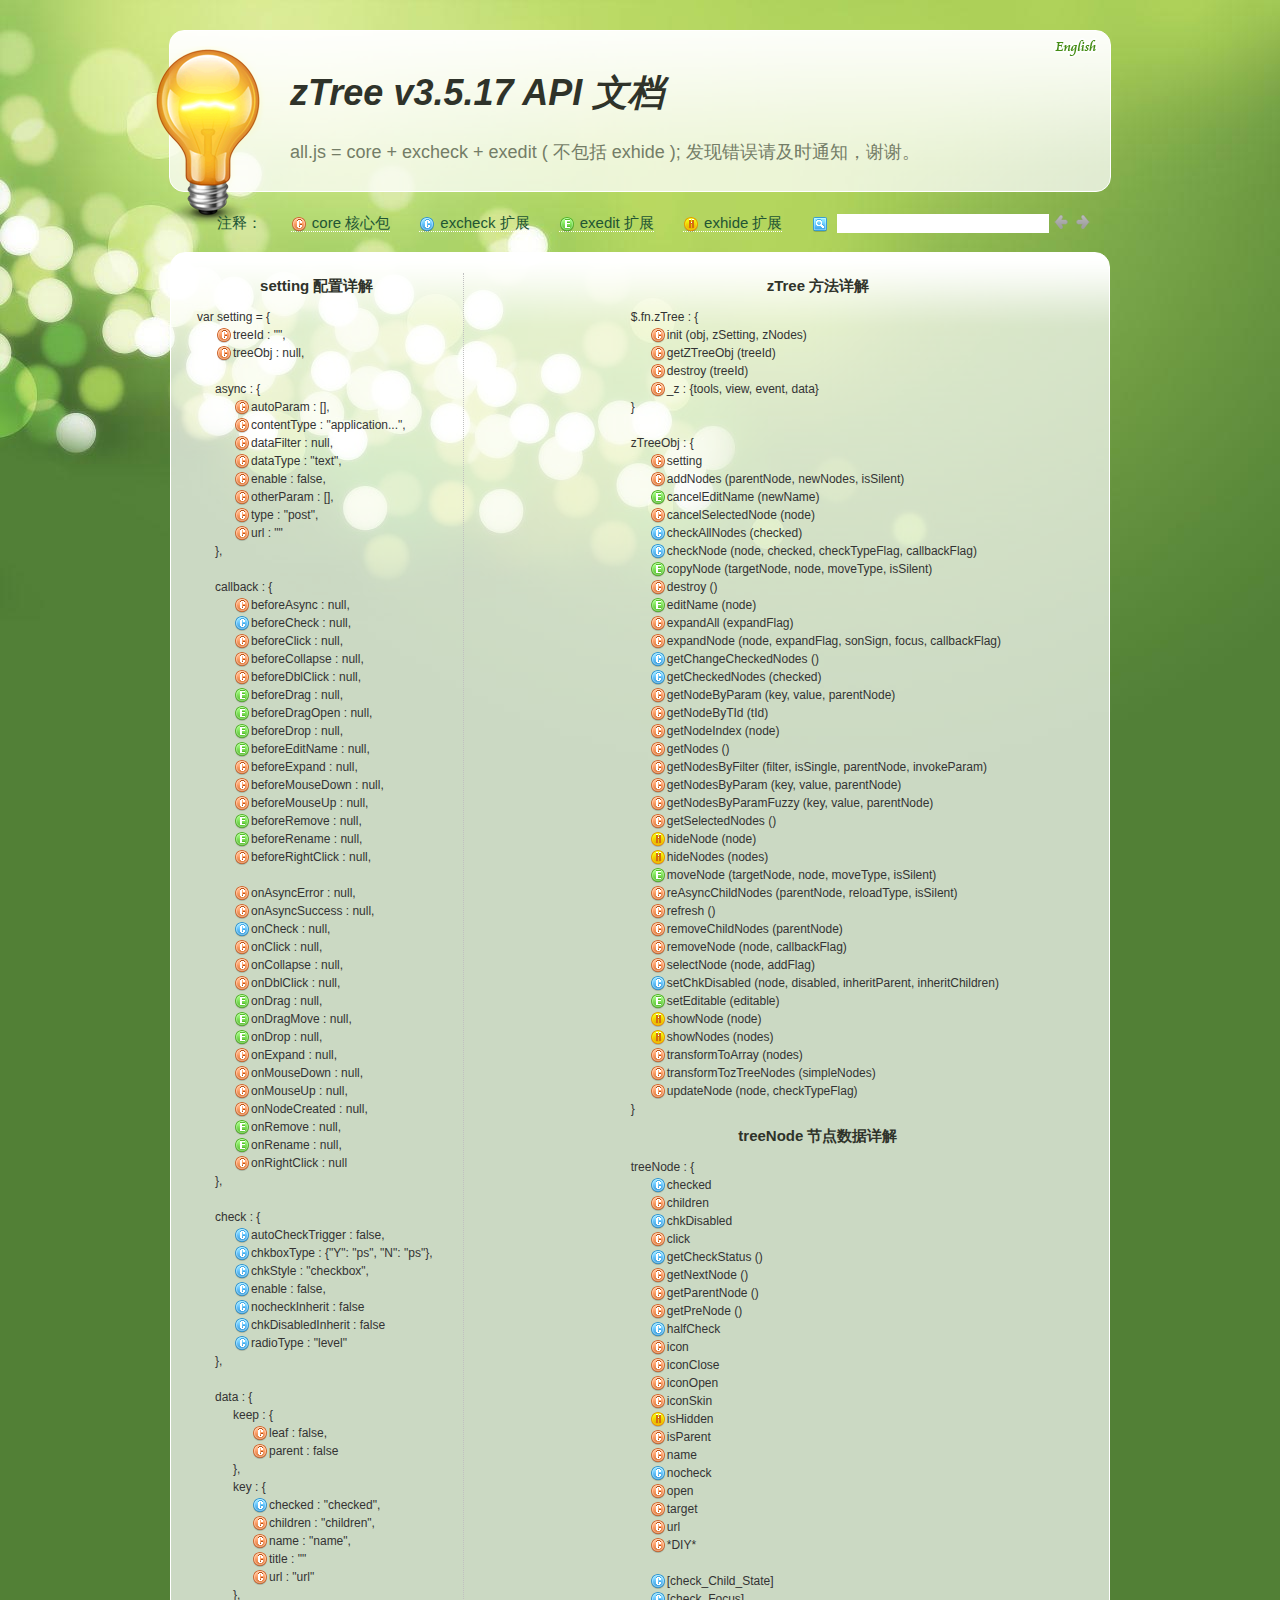
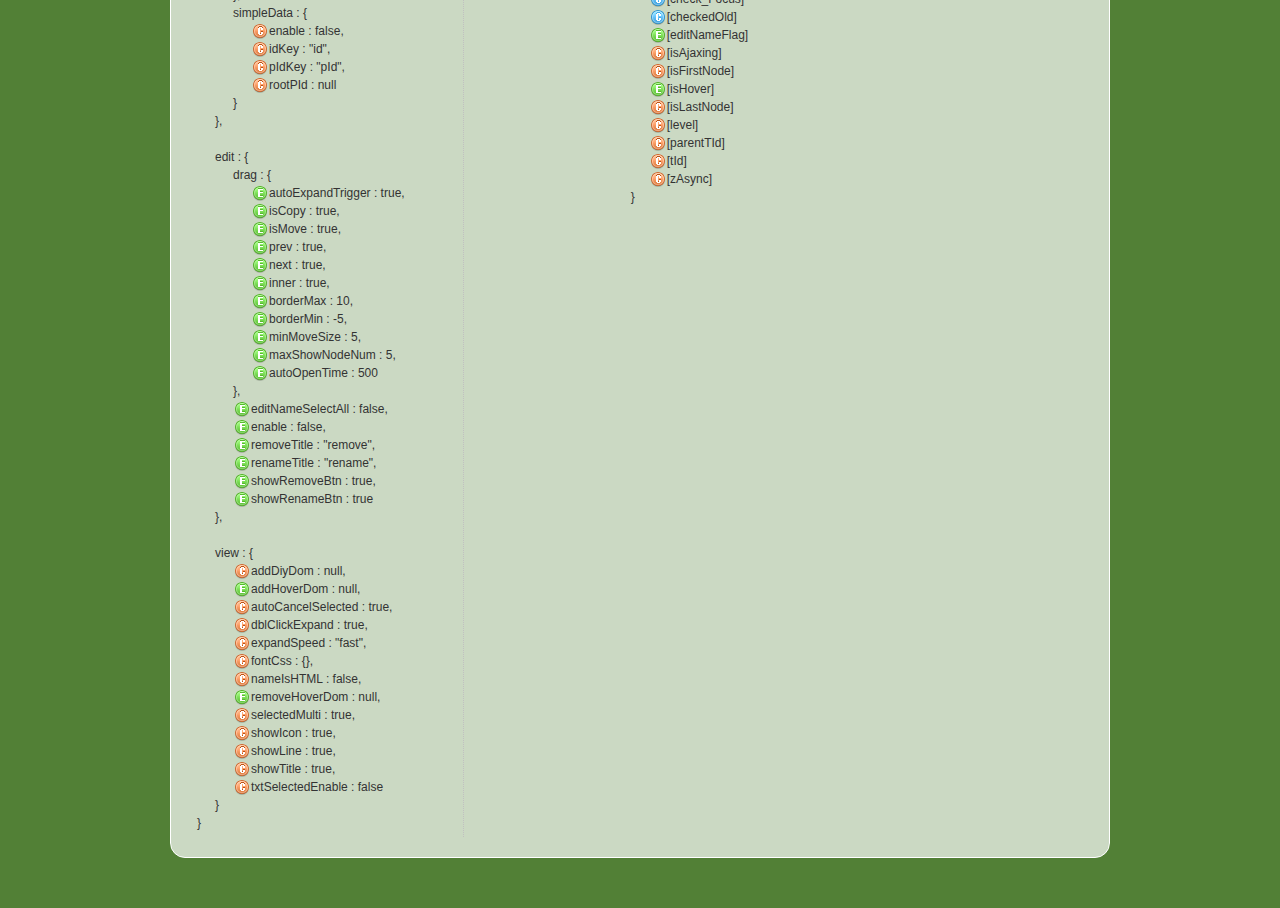
<file: target/NewOnlineDisk/front/lib/zTree/v3/api/API_cn.html>
<!DOCTYPE html>
<html>
	<head>
		<meta http-equiv="Content-Type" content="text/html; charset=UTF-8">
		<title>API 文档 [zTree --  jQuery 树插件]</title>
		<link rel="stylesheet" href="apiCss/common.css" type="text/css">
		<link rel='stylesheet' href='apiCss/zTreeStyleForApi.css' type='text/css'>
		<script type="text/javascript">
			var ie = (function(){
				var undef,
				v = 3,
				div = document.createElement('div'),
				all = div.getElementsByTagName('i');
				while (
				div.innerHTML = '<!--[if gt IE ' + (++v) + ']><i></i><![endif]-->',
				all[0]
			);
				return v > 4 ? v : undef;
			}()), ie6 = (ie === 6),
			path = window.location.pathname.replace(/.*\/([^\/\.]*)\..*/g,"$1"),
			langLib = [];
			ie = ie<9;
			if(ie) {
				document.write('<link rel="stylesheet" href="apiCss/common_ie6.css" type="text/css">');
			}
			var lang = "cn",
			ajaxMsg = "如果你使用的是 Chrome 浏览器，那么请把 API 文档发布到 web 服务目录下访问。\n\n（Chrome 浏览器不支持本地 ajax 访问, 即：file://）";

		</script>
	</head>
	<body>
		<div id="header_wrap" class="header_wrap" style="padding-top: 30px;">
			<div id="header" class="header round">
				<div class="light-bulb" alt=""></div>
				<div class="ieSuggest">浏览本网站建议您使用 Chrome、FireFox、Opera、IE9 等浏览器（只要不是 IE6 7 8 就行）, 速度会更快，画面会更炫！</div>
				<div class="google_plus"><g:plusone></g:plusone></div>
				<div class="header-text">
					<h1><em>zTree v3.5.17 API 文档</em></h1><p></p>
					<p>all.js = core + excheck + exedit ( 不包括 exhide ); 发现错误请及时通知，谢谢。</p>
				</div>
				<ul class="shortcuts language" style="top:0;">
					<li><a href="API_en.html" onclick="window.location.href='API_en.html'"><button class="ico en" title="英文版" type="button"></button><span class=""></span></a></li>
				</ul>
			</div>
		</div>
		<div id="content_wrap" class="content_wrap">
			<div id="content" class="content">
				<div class="nav_section">
					<ul>
						<li class="first">注释：</li>
						<li><button class="ico16 z_core" onfocus="this.blur();"></button><span>core 核心包</span></li>
						<li><button class="ico16 z_check" onfocus="this.blur();"></button><span>excheck 扩展</span></li>
						<li><button class="ico16 z_edit" onfocus="this.blur();"></button><span>exedit 扩展</span></li>
						<li><button class="ico16 z_hide" onfocus="this.blur();"></button><span>exhide 扩展</span></li>
						<li class="noline">
							<button class="ico16 z_search" onfocus="this.blur();" title="Enter 以及 左、右键可以快速定位查找结果"></button>
							<input type="text" class="searchKey search empty" value=""><input type="text" class="searchResult search" value="">
							<button class="ico16 searchPrev disabled" onfocus="this.blur();" title="Enter 以及 左、右键可以快速定位查找结果"></button><button class="ico16 searchNext disabled" onfocus="this.blur();" title="Enter 以及 左、右键可以快速定位查找结果"></button>
						</li>
					</ul>
				</div>

				<div id="contentBox" class="contentBox round clearfix">
					<div id="apiContent" class="apiContent">
						<div id="api_setting" class="api_setting left">
							<ul class="api_content_title"><li>setting 配置详解</li></ul>
							<ul id="settingTree" class="ztree"></ul>
						</div>
						<div id="api_function" class="api_function right">
							<ul class="api_content_title"><li>zTree 方法详解</li></ul>
							<ul id="functionTree" class="ztree"></ul>
							<ul class="api_content_title"><li>treeNode 节点数据详解</li></ul>
							<ul id="treenodeTree" class="ztree"></ul>
						</div>
					</div>
				</div>
				<div class="clear"></div>
			</div>
		</div>

		<!-- overlayed -->
		<div id="overlayDiv" class="baby_overlay">
			<div id="overlayContent" class="content round clearfix">
				<div class="overlaySearch">
					<button class="ico16 z_search" onfocus="this.blur();" title="Enter 以及 左、右键可以快速定位查找结果"></button>
					<input type="text" class="searchKey search empty" value=""><input type="text" class="searchResult search" value="">
					<button class="ico16 searchPrev disabled" onfocus="this.blur();" title="Enter 以及 左、右键可以快速定位查找结果"></button><button class="ico16 searchNext disabled" onfocus="this.blur();" title="Enter 以及 左、右键可以快速定位查找结果"></button>
				</div>
				<a id="overlayDivCloseBtn" class="close"></a>
				<div id="overlayDetailDiv" class="details"></div>
			</div>
			<div id="overlayDivArrow" class="baby_overlay_arrow"></div>
		</div>
		<script type="text/javascript" src="apiCss/jquery-1.6.2.min.js"></script>
		<script type='text/javascript' src='apiCss/jquery.ztree.core-3.5.js'></script>
		<script type='text/javascript' src='apiCss/api.js'></script>
		<script type="text/javascript">
			$(document).ready(function(){
				apiContent._init();
			});
		</script>
	</body>
</html>
</file>
<file: target/NewOnlineDisk/front/lib/webuploader/0.1.5/webuploader.css>
.webuploader-container{position: relative; display:inline-block; vertical-align:top}
.webuploader-element-invisible{position: absolute !important;clip: rect(1px 1px 1px 1px);/* IE6, IE7*/clip: rect(1px,1px,1px,1px)}
.webuploader-pick{position: relative;display: inline-block;cursor: pointer;background:#3bb4f2;padding:4px 12px;color: #fff;text-align: center;border-radius: 3px;overflow: hidden}
.webuploader-pick-hover{background: #00a2d4}
.webuploader-pick-disable{opacity: 0.6;pointer-events:none}
.uploader-list{width: 100%;overflow: hidden}
.btn-uploadstar{vertical-align:top}
.file-item{float: left;position: relative;margin: 0 20px 20px 0;padding: 4px}
.file-item .error{position: absolute;top: 4px;left: 4px;right: 4px;background: red;color: white;text-align: center;height: 20px;font-size: 14px;line-height: 23px}
.file-item .info{position: absolute;left: 4px;bottom: 4px;right: 4px;height: 20px;line-height: 20px;text-indent: 5px;background: rgba(0, 0, 0, 0.6);color: white;overflow: hidden;white-space: nowrap;text-overflow : ellipsis;font-size: 12px;z-index: 10}
.upload-state-done:after{content:"\f00c";font-family: FontAwesome;font-style: normal;font-weight: normal;line-height: 1;-webkit-font-smoothing: antialiased;-moz-osx-font-smoothing: grayscale;font-size: 32px;position: absolute;bottom: 0;right: 4px;color: #4cae4c;z-index: 99}
.cropper-container{position: relative; overflow: hidden; -webkit-user-select: none; -moz-user-select: none; -ms-user-select: none; user-select: none; background-color: #fff; -webkit-tap-highlight-color: transparent; -webkit-touch-callout: none;}
.cropper-container .cropper-modal{position: absolute; top: 0; right: 0; bottom: 0; left: 0; background: #000; filter: alpha(opacity=50); opacity: .5;}
.cropper-container .cropper-dragger{position: absolute; top: 10%; left: 10%; width: 80%; height: 80%;}
.cropper-container .cropper-preview{display: block; width: 100%; height: 100%; -webkit-box-sizing: border-box; -moz-box-sizing: border-box; box-sizing: border-box; overflow: hidden; border-color: #69f; border-color: rgba(51, 102, 255, .75); border-style: solid; border-width: 1px;}
.cropper-container .cropper-dashed{position: absolute; display: block; filter: alpha(opacity=50); border: 0 dashed #fff; opacity: .5;}
.cropper-container .dashed-h{top: 33.3%; left: 0; width: 100%; height: 33.3%; border-top-width: 1px; border-bottom-width: 1px;}
.cropper-container .dashed-v{top: 0; left: 33.3%; width: 33.3%; height: 100%; border-right-width: 1px; border-left-width: 1px;}
.cropper-container .cropper-face,
.cropper-container .cropper-line,
.cropper-container .cropper-point{position: absolute; display: block; width: 100%; height: 100%; filter: alpha(opacity=10); opacity: .1;}
.cropper-container .cropper-face{top: 0; left: 0; cursor: move; background-color: #fff;}
.cropper-container .cropper-line{background-color: #69f;}
.cropper-container .line-e{top: 0; right: -2px; width: 5px; cursor: e-resize;}
.cropper-container .line-n{top: -2px; left: 0; height: 5px; cursor: n-resize;}
.cropper-container .line-w{top: 0; left: -2px; width: 5px; cursor: w-resize;}
.cropper-container .line-s{bottom: -2px; left: 0; height: 5px; cursor: s-resize;}
.cropper-container .cropper-point{width: 5px; height: 5px; background-color: #69f; filter: alpha(opacity=75); opacity: .75;}
.cropper-container .point-e{top: 49%; right: -2px; cursor: e-resize;}
.cropper-container .point-n{top: -2px; left: 49%; cursor: n-resize;}
.cropper-container .point-w{top: 49%; left: -2px; cursor: w-resize;}
.cropper-container .point-s{bottom: -2px; left: 49%; cursor: s-resize;}
.cropper-container .point-ne{top: -2px; right: -2px; cursor: ne-resize;}
.cropper-container .point-nw{top: -2px; left: -2px; cursor: nw-resize;}
.cropper-container .point-sw{bottom: -2px; left: -2px; cursor: sw-resize;}
.cropper-container .point-se{right: -2px; bottom: -2px; width: 20px; height: 20px; cursor: se-resize; filter: alpha(opacity=100); opacity: 1;}
.cropper-container .point-se:before{position: absolute; right: -50%; bottom: -50%; display: block; width: 200%; height: 200%; content: " "; background-color: #69f; filter: alpha(opacity=0); opacity: 0;}
@media (min-width: 768px){.cropper-container .point-se{width: 15px; height: 15px;}}
@media (min-width: 992px){.cropper-container .point-se{width: 10px; height: 10px;}}
@media (min-width: 1200px){.cropper-container .point-se{width: 5px; height: 5px; filter: alpha(opacity=75); opacity: .75;}}
.cropper-hidden{display: none !important;}
.img-preview{width: 160px; height: 90px; margin-top: 1em; border: 1px solid #ccc;}


.uploader-list-container{color: #838383; font-size: 12px; margin-top: 10px; background-color: #FFF; border:solid 1px #ddd}
.uploader-list-container .queueList{margin: 20px;}
.element-invisible{position: absolute !important; clip: rect(1px 1px 1px 1px); /* IE6, IE7 */ clip: rect(1px,1px,1px,1px);}
.uploader-list-container .placeholder{border: 3px dashed #e6e6e6; min-height: 238px; padding-top: 158px; text-align: center; background: url(images/image.png) center 93px no-repeat; color: #cccccc; font-size: 18px; position: relative;}
.uploader-list-container .placeholder .webuploader-pick{font-size: 18px; background: #00b7ee; border-radius: 3px; line-height: 44px; padding: 0 30px; color: #fff; display: inline-block; margin: 20px auto; cursor: pointer; box-shadow: 0 1px 1px rgba(0, 0, 0, 0.1);}
.uploader-list-container .placeholder .webuploader-pick-hover{background: #00a2d4;}
.uploader-list-container .placeholder .flashTip{color: #666666; font-size: 12px; position: absolute; width: 100%; text-align: center; bottom: 20px;}
.uploader-list-container .placeholder .flashTip a{color: #0785d1; text-decoration: none;}
.uploader-list-container .placeholder .flashTip a:hover{text-decoration: underline;}
.uploader-list-container .placeholder.webuploader-dnd-over{border-color: #999999;}
.uploader-list-container .placeholder.webuploader-dnd-over.webuploader-dnd-denied{border-color: red;}
.uploader-list-container .filelist{list-style: none; margin: 0; padding: 0;}
.uploader-list-container .filelist:after{content: ''; display: block; width: 0; height: 0; overflow: hidden; clear: both;}
.uploader-list-container .filelist li{width: 110px; height: 110px; background: url(images/bg.png) no-repeat; text-align: center; margin: 0 8px 20px 0; position: relative; display: inline; float: left; overflow: hidden; font-size: 12px;}
.uploader-list-container .filelist li p.log{position: relative; top: -45px;}
.uploader-list-container .filelist li p.title{position: absolute; top: 0; left: 0; width: 100%; overflow: hidden; white-space: nowrap; text-overflow : ellipsis; top: 5px; text-indent: 5px; text-align: left;}
.uploader-list-container .filelist li p.progress{position: absolute; width: 100%; bottom: 0; left: 0; height: 8px; overflow: hidden; z-index: 50;}
.uploader-list-container .filelist li p.progress span{display: none; overflow: hidden; width: 0; height: 100%; background: #1483d8 url(images/progress.png) repeat-x; -webit-transition: width 200ms linear; -moz-transition: width 200ms linear; -o-transition: width 200ms linear; -ms-transition: width 200ms linear; transition: width 200ms linear; -webkit-animation: progressmove 2s linear infinite; -moz-animation: progressmove 2s linear infinite; -o-animation: progressmove 2s linear infinite; -ms-animation: progressmove 2s linear infinite; animation: progressmove 2s linear infinite; -webkit-transform: translateZ(0);}
@-webkit-keyframes progressmove{0%{background-position: 0 0;} 100%{background-position: 17px 0;}}
@-moz-keyframes progressmove{0%{background-position: 0 0;} 100%{background-position: 17px 0;}}
@keyframes progressmove{0%{background-position: 0 0;} 100%{background-position: 17px 0;}}
.uploader-list-container .filelist li p.imgWrap{position: relative; z-index: 2; line-height: 110px; vertical-align: middle; overflow: hidden; width: 110px; height: 110px; -webkit-transform-origin: 50% 50%; -moz-transform-origin: 50% 50%; -o-transform-origin: 50% 50%; -ms-transform-origin: 50% 50%; transform-origin: 50% 50%; -webit-transition: 200ms ease-out; -moz-transition: 200ms ease-out; -o-transition: 200ms ease-out; -ms-transition: 200ms ease-out; transition: 200ms ease-out;}
.uploader-list-container .filelist li img{width: 100%;}
.uploader-list-container .filelist li p.error{background: #f43838; color: #fff; position: absolute; bottom: 0; left: 0; height: 28px; line-height: 28px; width: 100%; z-index: 100;}
.uploader-list-container .filelist li .success{display: block; position: absolute; left: 0; bottom: 0; height: 40px; width: 100%; z-index: 200; background: url(images/success.png) no-repeat right bottom;}
.uploader-list-container .filelist div.file-panel{position: absolute; height: 0; filter: progid:DXImageTransform.Microsoft.gradient(GradientType=0,startColorstr='#80000000', endColorstr='#80000000')\0; background: rgba( 0, 0, 0, 0.5 ); width: 100%; top: 0; left: 0; overflow: hidden; z-index: 300;}
.uploader-list-container .filelist div.file-panel span{width: 24px; height: 24px; display: inline; float: right; text-indent: -9999px; overflow: hidden; background: url(images/icons.png) no-repeat; margin: 5px 1px 1px; cursor: pointer;}
.uploader-list-container .filelist div.file-panel span.rotateLeft{background-position: 0 -24px;}
.uploader-list-container .filelist div.file-panel span.rotateLeft:hover{background-position: 0 0;}
.uploader-list-container .filelist div.file-panel span.rotateRight{background-position: -24px -24px;}
.uploader-list-container .filelist div.file-panel span.rotateRight:hover{background-position: -24px 0;}
.uploader-list-container .filelist div.file-panel span.cancel{background-position: -48px -24px;}
.uploader-list-container .filelist div.file-panel span.cancel:hover{background-position: -48px 0;}
.uploader-list-container .statusBar{height: 63px; border-top: 1px solid #dadada; padding: 0 20px; line-height: 63px; vertical-align: middle; position: relative;}
.uploader-list-container .statusBar .progress{border: 1px solid #1483d8; width: 198px; background: #fff; height: 18px; position: relative; display: inline-block; text-align: center; line-height: 20px; color: #6dbfff; position: relative; margin-right: 10px;}
.uploader-list-container .statusBar .progress span.percentage{width: 0; height: 100%; left: 0; top: 0; background: #1483d8; position: absolute;}
.uploader-list-container .statusBar .progress span.text{position: relative; z-index: 10;}
.uploader-list-container .statusBar .info{display: inline-block; font-size: 14px; color: #666666;}
.uploader-list-container .statusBar .btns{position: absolute; top: 10px; right: 20px; line-height: 40px;}
#filePicker{display: inline-block; float: left;}
.uploader-list-container .statusBar .btns .webuploader-pick,
.uploader-list-container .statusBar .btns .uploadBtn,
.uploader-list-container .statusBar .btns .uploadBtn.state-uploading,
.uploader-list-container .statusBar .btns .uploadBtn.state-paused{background: #ffffff; border: 1px solid #cfcfcf; color: #565656; padding: 0 18px; display: inline-block; border-radius: 3px; margin-left: 10px; cursor: pointer; font-size: 14px; float: left;}
.uploader-list-container .statusBar .btns .webuploader-pick-hover,
.uploader-list-container .statusBar .btns .uploadBtn:hover,
.uploader-list-container .statusBar .btns .uploadBtn.state-uploading:hover,
.uploader-list-container .statusBar .btns .uploadBtn.state-paused:hover{background: #f0f0f0;}
.uploader-list-container .statusBar .btns .uploadBtn{background: #00b7ee; color: #fff; border-color: transparent;}
.uploader-list-container .statusBar .btns .uploadBtn:hover{background: #00a2d4;}
.uploader-list-container .statusBar .btns .uploadBtn.disabled{pointer-events: none; opacity: 0.6;}
</file>
<file: target/NewOnlineDisk/front/lib/Hui-iconfont/1.0.8/iconfont.css>
/* -----------H-ui前端框架-------------
* iconfont.css v1.0.8
* http://www.h-ui.net/
* Created & Modified by guojunhui
* Date modified 2016.06.21
*
* Copyright 2013-2015 北京颖杰联创科技有限公司 All rights reserved.
* Licensed under MIT license.
* http://opensource.org/licenses/MIT
*
*/
@font-face {font-family: "Hui-iconfont";
  src: url('iconfont.eot'); /* IE9*/
  src: url('iconfont.eot?#iefix') format('embedded-opentype'), /* IE6-IE8 */
  url('iconfont.woff') format('woff'), /* chrome、firefox */
  url('iconfont.ttf') format('truetype'), /* chrome、firefox、opera、Safari, Android, iOS 4.2+*/
  url('iconfont.svg#Hui-iconfont') format('svg'); /* iOS 4.1- */
}

.Hui-iconfont {
  font-family:"Hui-iconfont" !important;
  font-style:normal;
  -webkit-font-smoothing: antialiased;
  -webkit-text-stroke-width: 0.2px;
  -moz-osx-font-smoothing: grayscale;
}
.Hui-iconfont-gotop:before { content: "\e684"; }
.Hui-iconfont-music:before { content: "\e60f"; }
.Hui-iconfont-tags:before { content: "\e64b"; }
.Hui-iconfont-jieri:before { content: "\e727"; }
.Hui-iconfont-jishiqi:before { content: "\e728"; }
.Hui-iconfont-pad:before { content: "\e64c"; }
.Hui-iconfont-lunzi:before { content: "\e64d"; }
.Hui-iconfont-jiandao:before { content: "\e64e"; }
.Hui-iconfont-xianshiqi:before { content: "\e64f"; }
.Hui-iconfont-zhaoxiangji:before { content: "\e650"; }
.Hui-iconfont-danfanxiangji:before { content: "\e651"; }
.Hui-iconfont-dayinji:before { content: "\e652"; }
.Hui-iconfont-user-zhanzhang:before { content: "\e653"; }
.Hui-iconfont-chajian:before { content: "\e654"; }
.Hui-iconfont-arrow1-bottom:before { content: "\e674"; }
.Hui-iconfont-arrow1-left:before { content: "\e678"; }
.Hui-iconfont-arrow1-top:before { content: "\e679"; }
.Hui-iconfont-arrow1-right:before { content: "\e67a"; }
.Hui-iconfont-jieri1:before { content: "\e655"; }
.Hui-iconfont-face-weixiao:before { content: "\e656"; }
.Hui-iconfont-face-chijing:before { content: "\e657"; }
.Hui-iconfont-face-dai:before { content: "\e658"; }
.Hui-iconfont-face-shuaku:before { content: "\e659"; }
.Hui-iconfont-face-mogui:before { content: "\e65a"; }
.Hui-iconfont-face-ganga:before { content: "\e65b"; }
.Hui-iconfont-face-qin:before { content: "\e65c"; }
.Hui-iconfont-face-nu:before { content: "\e65d"; }
.Hui-iconfont-face-zhayan:before { content: "\e65e"; }
.Hui-iconfont-face-shengqi:before { content: "\e65f"; }
.Hui-iconfont-face-ma:before { content: "\e660"; }
.Hui-iconfont-face-bishi:before { content: "\e661"; }
.Hui-iconfont-face-maimeng:before { content: "\e662"; }
.Hui-iconfont-face-jingdai:before { content: "\e663"; }
.Hui-iconfont-face-yun:before { content: "\e664"; }
.Hui-iconfont-home2:before { content: "\e67f"; }
.Hui-iconfont-search2:before { content: "\e665"; }
.Hui-iconfont-share2:before { content: "\e666"; }
.Hui-iconfont-face:before { content: "\e668"; }
.Hui-iconfont-wuliu:before { content: "\e669"; }
.Hui-iconfont-dianpu:before { content: "\e66a"; }
.Hui-iconfont-chexiao:before { content: "\e66b"; }
.Hui-iconfont-zhongzuo:before { content: "\e66c"; }
.Hui-iconfont-zan:before { content: "\e66d"; }
.Hui-iconfont-cai:before { content: "\e66e"; }
.Hui-iconfont-yuyin3:before { content: "\e66f"; }
.Hui-iconfont-cart2-selected:before { content: "\e670"; }
.Hui-iconfont-weizhi:before { content: "\e671"; }
.Hui-iconfont-face-ku:before { content: "\e688"; }
.Hui-iconfont-down:before { content: "\e640"; }
.Hui-iconfont-cart2-man:before { content: "\e672"; }
.Hui-iconfont-card2-kong:before { content: "\e673"; }
.Hui-iconfont-luyin:before { content: "\e619"; }
.Hui-iconfont-html:before { content: "\e69f"; }
.Hui-iconfont-css:before { content: "\e6a0"; }
.Hui-iconfont-android:before { content: "\e6a2"; }
.Hui-iconfont-github:before { content: "\e6d1"; }
.Hui-iconfont-html5:before { content: "\e6d2"; }
.Hui-iconfont-huangguan:before { content: "\e6d3"; }
.Hui-iconfont-news:before { content: "\e616"; }
.Hui-iconfont-slider-right:before { content: "\e63d"; }
.Hui-iconfont-slider-left:before { content: "\e67d"; }
.Hui-iconfont-tuku:before { content: "\e613"; }
.Hui-iconfont-shuru:before { content: "\e647"; }
.Hui-iconfont-sanjiao:before { content: "\e67e"; }
.Hui-iconfont-share-renren:before { content: "\e6d8"; }
.Hui-iconfont-share-tweibo:before { content: "\e6d9"; }
.Hui-iconfont-arrow2-left:before { content: "\e6d4"; }
.Hui-iconfont-paixu:before { content: "\e675"; }
.Hui-iconfont-niming:before { content: "\e624"; }
.Hui-iconfont-add:before { content: "\e600"; }
.Hui-iconfont-root:before { content: "\e62d"; }
.Hui-iconfont-xuanzhong:before { content: "\e676"; }
.Hui-iconfont-weixuanzhong:before { content: "\e677"; }
.Hui-iconfont-arrow2-bottom:before { content: "\e6d5"; }
.Hui-iconfont-arrow2-top:before { content: "\e6d6"; }
.Hui-iconfont-like2:before { content: "\e648"; }
.Hui-iconfont-arrow2-right:before { content: "\e6d7"; }
.Hui-iconfont-shangyishou:before { content: "\e6db"; }
.Hui-iconfont-xiayishou:before { content: "\e6e3"; }
.Hui-iconfont-share-weixin:before { content: "\e694"; }
.Hui-iconfont-shenhe-tingyong:before { content: "\e631"; }
.Hui-iconfont-gouxuan2:before { content: "\e601"; }
.Hui-iconfont-selected:before { content: "\e617"; }
.Hui-iconfont-jianhao:before { content: "\e6a1"; }
.Hui-iconfont-user-group:before { content: "\e62b"; }
.Hui-iconfont-yiguanzhu:before { content: "\e680"; }
.Hui-iconfont-gengduo3:before { content: "\e6f9"; }
.Hui-iconfont-comment:before { content: "\e622"; }
.Hui-iconfont-tongji-zhu:before { content: "\e618"; }
.Hui-iconfont-like:before { content: "\e649"; }
.Hui-iconfont-shangjia:before { content: "\e6dc"; }
.Hui-iconfont-save:before { content: "\e632"; }
.Hui-iconfont-gongsi:before { content: "\e643"; }
.Hui-iconfont-system:before { content: "\e62e"; }
.Hui-iconfont-pifu:before { content: "\e62a"; }
.Hui-iconfont-menu:before { content: "\e667"; }
.Hui-iconfont-msg:before { content: "\e62f"; }
.Hui-iconfont-huangguan1:before { content: "\e729"; }
.Hui-iconfont-userid:before { content: "\e602"; }
.Hui-iconfont-cang-selected:before { content: "\e630"; }
.Hui-iconfont-yundown:before { content: "\e641"; }
.Hui-iconfont-help:before { content: "\e633"; }
.Hui-iconfont-chuku:before { content: "\e634"; }
.Hui-iconfont-picture:before { content: "\e646"; }
.Hui-iconfont-wenzhouyinxing:before { content: "\e6ed"; }
.Hui-iconfont-ad:before { content: "\e635"; }
.Hui-iconfont-fenlei:before { content: "\e681"; }
.Hui-iconfont-saoyisao:before { content: "\e682"; }
.Hui-iconfont-search:before { content: "\e683"; }
.Hui-iconfont-tuwenxiangqing:before { content: "\e685"; }
.Hui-iconfont-leijipingjia:before { content: "\e686"; }
.Hui-iconfont-hetong:before { content: "\e636"; }
.Hui-iconfont-tongji:before { content: "\e61a"; }
.Hui-iconfont-quanbudingdan:before { content: "\e687"; }
.Hui-iconfont-cang:before { content: "\e61b"; }
.Hui-iconfont-xiaoxi:before { content: "\e68a"; }
.Hui-iconfont-renwu:before { content: "\e637"; }
.Hui-iconfont-more:before { content: "\e68b"; }
.Hui-iconfont-zhizhao:before { content: "\e638"; }
.Hui-iconfont-fabu:before { content: "\e603"; }
.Hui-iconfont-shenhe-butongguo2:before { content: "\e6dd"; }
.Hui-iconfont-share-qq:before { content: "\e67b"; }
.Hui-iconfont-upload:before { content: "\e642"; }
.Hui-iconfont-add2:before { content: "\e604"; }
.Hui-iconfont-jiesuo:before { content: "\e605"; }
.Hui-iconfont-zhongtumoshi:before { content: "\e68c"; }
.Hui-iconfont-datumoshi:before { content: "\e68d"; }
.Hui-iconfont-face2:before { content: "\e68e"; }
.Hui-iconfont-huanyipi:before { content: "\e68f"; }
.Hui-iconfont-shijian:before { content: "\e690"; }
.Hui-iconfont-feedback:before { content: "\e691"; }
.Hui-iconfont-feedback2:before { content: "\e692"; }
.Hui-iconfont-share-pengyouquan:before { content: "\e693"; }
.Hui-iconfont-zan2:before { content: "\e697"; }
.Hui-iconfont-arrow3-bottom:before { content: "\e698"; }
.Hui-iconfont-arrow3-top:before { content: "\e699"; }
.Hui-iconfont-arrow3-right:before { content: "\e69a"; }
.Hui-iconfont-arrow3-left:before { content: "\e69b"; }
.Hui-iconfont-more2:before { content: "\e69c"; }
.Hui-iconfont-cang2-selected:before { content: "\e69d"; }
.Hui-iconfont-cang2:before { content: "\e69e"; }
.Hui-iconfont-dangan:before { content: "\e639"; }
.Hui-iconfont-money:before { content: "\e63a"; }
.Hui-iconfont-share-weibo:before { content: "\e6da"; }
.Hui-iconfont-email:before { content: "\e63b"; }
.Hui-iconfont-tongji-xian:before { content: "\e61c"; }
.Hui-iconfont-bank:before { content: "\e628"; }
.Hui-iconfont-home:before { content: "\e625"; }
.Hui-iconfont-user:before { content: "\e62c"; }
.Hui-iconfont-log:before { content: "\e623"; }
.Hui-iconfont-pages:before { content: "\e626"; }
.Hui-iconfont-sim:before { content: "\e629"; }
.Hui-iconfont-tingzhi:before { content: "\e6e4"; }
.Hui-iconfont-dengdai:before { content: "\e606"; }
.Hui-iconfont-user-add:before { content: "\e607"; }
.Hui-iconfont-copy:before { content: "\e6ea"; }
.Hui-iconfont-file:before { content: "\e63e"; }
.Hui-iconfont-share-douban:before { content: "\e67c"; }
.Hui-iconfont-share-zhihu:before { content: "\e689"; }
.Hui-iconfont-daochu:before { content: "\e644"; }
.Hui-iconfont-daoru:before { content: "\e645"; }
.Hui-iconfont-weigouxuan2:before { content: "\e608"; }
.Hui-iconfont-phone:before { content: "\e696"; }
.Hui-iconfont-bold:before { content: "\e6e7"; }
.Hui-iconfont-manage2:before { content: "\e63c"; }
.Hui-iconfont-edit:before { content: "\e6df"; }
.Hui-iconfont-del2:before { content: "\e609"; }
.Hui-iconfont-duigou:before { content: "\e6e8"; }
.Hui-iconfont-chongqi:before { content: "\e6f7"; }
.Hui-iconfont-avatar:before { content: "\e60a"; }
.Hui-iconfont-del:before { content: "\e60b"; }
.Hui-iconfont-edit2:before { content: "\e60c"; }
.Hui-iconfont-zanting:before { content: "\e6e5"; }
.Hui-iconfont-apple:before { content: "\e64a"; }
.Hui-iconfont-guangdayinxing:before { content: "\e6f0"; }
.Hui-iconfont-minshengyinxing:before { content: "\e6f4"; }
.Hui-iconfont-xiajia:before { content: "\e6de"; }
.Hui-iconfont-manage:before { content: "\e61d"; }
.Hui-iconfont-user2:before { content: "\e60d"; }
.Hui-iconfont-code:before { content: "\e6ee"; }
.Hui-iconfont-cut:before { content: "\e6ef"; }
.Hui-iconfont-link:before { content: "\e6f1"; }
.Hui-iconfont-new:before { content: "\e6f2"; }
.Hui-iconfont-ordered-list:before { content: "\e6f3"; }
.Hui-iconfont-unordered-list:before { content: "\e6f5"; }
.Hui-iconfont-share-qzone:before { content: "\e6c8"; }
.Hui-iconfont-suoding:before { content: "\e60e"; }
.Hui-iconfont-tel2:before { content: "\e6a3"; }
.Hui-iconfont-order:before { content: "\e627"; }
.Hui-iconfont-shujutongji:before { content: "\e61e"; }
.Hui-iconfont-del3:before { content: "\e6e2"; }
.Hui-iconfont-add3:before { content: "\e610"; }
.Hui-iconfont-add4:before { content: "\e61f"; }
.Hui-iconfont-xiangpicha:before { content: "\e72a"; }
.Hui-iconfont-key:before { content: "\e63f"; }
.Hui-iconfont-yuyin2:before { content: "\e6a4"; }
.Hui-iconfont-yuyin:before { content: "\e6a5"; }
.Hui-iconfont-close:before { content: "\e6a6"; }
.Hui-iconfont-xuanze:before { content: "\e6a7"; }
.Hui-iconfont-xuanzhong1:before { content: "\e6a8"; }
.Hui-iconfont-yiguanzhu1:before { content: "\e6a9"; }
.Hui-iconfont-share:before { content: "\e6aa"; }
.Hui-iconfont-zhuanfa:before { content: "\e6ab"; }
.Hui-iconfont-tianqi-duoyun:before { content: "\e6ac"; }
.Hui-iconfont-tianqi-mai:before { content: "\e6ad"; }
.Hui-iconfont-tianqi-qing:before { content: "\e6ae"; }
.Hui-iconfont-tianqi-wu:before { content: "\e6af"; }
.Hui-iconfont-tianqi-xue:before { content: "\e6b0"; }
.Hui-iconfont-tianqi-yin:before { content: "\e6b1"; }
.Hui-iconfont-tianqi-yu:before { content: "\e6b2"; }
.Hui-iconfont-daipingjia:before { content: "\e6b3"; }
.Hui-iconfont-vip-card2:before { content: "\e6b4"; }
.Hui-iconfont-jifen:before { content: "\e6b5"; }
.Hui-iconfont-youhuiquan:before { content: "\e6b6"; }
.Hui-iconfont-hongbao:before { content: "\e6b7"; }
.Hui-iconfont-cart-selected:before { content: "\e6b8"; }
.Hui-iconfont-cart-kong:before { content: "\e6b9"; }
.Hui-iconfont-jiangjia:before { content: "\e6ba"; }
.Hui-iconfont-liwu:before { content: "\e6bb"; }
.Hui-iconfont-caiqie:before { content: "\e6bc"; }
.Hui-iconfont-xuanzhuan:before { content: "\e6bd"; }
.Hui-iconfont-bigpic:before { content: "\e6be"; }
.Hui-iconfont-list:before { content: "\e6bf"; }
.Hui-iconfont-middle:before { content: "\e6c0"; }
.Hui-iconfont-hot:before { content: "\e6c1"; }
.Hui-iconfont-paishe:before { content: "\e6c2"; }
.Hui-iconfont-hot1:before { content: "\e6c3"; }
.Hui-iconfont-new1:before { content: "\e6c4"; }
.Hui-iconfont-xiaoxi1:before { content: "\e6c5"; }
.Hui-iconfont-canshu:before { content: "\e6c6"; }
.Hui-iconfont-tel:before { content: "\e6c7"; }
.Hui-iconfont-dingwei:before { content: "\e6c9"; }
.Hui-iconfont-hongbao2:before { content: "\e6ca"; }
.Hui-iconfont-2code:before { content: "\e6cb"; }
.Hui-iconfont-vip:before { content: "\e6cc"; }
.Hui-iconfont-tishi:before { content: "\e6cd"; }
.Hui-iconfont-dingyue:before { content: "\e6ce"; }
.Hui-iconfont-italic:before { content: "\e6e9"; }
.Hui-iconfont-yulan:before { content: "\e695"; }
.Hui-iconfont-usergroup2:before { content: "\e611"; }
.Hui-iconfont-goods:before { content: "\e620"; }
.Hui-iconfont-paixingbang:before { content: "\e6cf"; }
.Hui-iconfont-qingdaoyinxing:before { content: "\e6f6"; }
.Hui-iconfont-kefu:before { content: "\e6d0"; }
.Hui-iconfont-picture1:before { content: "\e612"; }
.Hui-iconfont-weigouxuan:before { content: "\e614"; }
.Hui-iconfont-fanqiang:before { content: "\e6fa"; }
.Hui-iconfont-shenhe-weitongguo:before { content: "\e6e0"; }
.Hui-iconfont-shenhe-tongguo:before { content: "\e6e1"; }
.Hui-iconfont-tongji-bing:before { content: "\e621"; }
.Hui-iconfont-gouxuan:before { content: "\e615"; }
.Hui-iconfont-jiansheyinxing:before { content: "\e6f8"; }
.Hui-iconfont-moban:before { content: "\e72b"; }
.Hui-iconfont-pay-weixin:before { content: "\e719"; }
.Hui-iconfont-pay-alipay-2:before { content: "\e71c"; }
.Hui-iconfont-beijingyinxing:before { content: "\e6fb"; }
.Hui-iconfont-guangdongfazhanyinxing:before { content: "\e703"; }
.Hui-iconfont-zhaoshangyinxing:before { content: "\e704"; }
.Hui-iconfont-zheshangyinxing:before { content: "\e712"; }
.Hui-iconfont-zhongguonongyeyinxing:before { content: "\e713"; }
.Hui-iconfont-cdbank:before { content: "\e714"; }
.Hui-iconfont-gengduo2:before { content: "\e716"; }
.Hui-iconfont-bofang:before { content: "\e6e6"; }
.Hui-iconfont-gengduo4:before { content: "\e717"; }
.Hui-iconfont-text-height:before { content: "\e6fc"; }
.Hui-iconfont-text-width:before { content: "\e6fd"; }
.Hui-iconfont-underline:before { content: "\e6fe"; }
.Hui-iconfont-star:before { content: "\e6ff"; }
.Hui-iconfont-star-half:before { content: "\e700"; }
.Hui-iconfont-star-halfempty:before { content: "\e701"; }
.Hui-iconfont-star-o:before { content: "\e702"; }
.Hui-iconfont-font:before { content: "\e6ec"; }
.Hui-iconfont-hangzhouyinxing:before { content: "\e718"; }
.Hui-iconfont-jiaotongyinxing:before { content: "\e71a"; }
.Hui-iconfont-gengduo:before { content: "\e715"; }
.Hui-iconfont-avatar2:before { content: "\e705"; }
.Hui-iconfont-close2:before { content: "\e706"; }
.Hui-iconfont-about:before { content: "\e707"; }
.Hui-iconfont-phone-android:before { content: "\e708"; }
.Hui-iconfont-search1:before { content: "\e709"; }
.Hui-iconfont-comment1:before { content: "\e70a"; }
.Hui-iconfont-read:before { content: "\e70b"; }
.Hui-iconfont-feedback1:before { content: "\e70c"; }
.Hui-iconfont-practice:before { content: "\e70d"; }
.Hui-iconfont-align-center:before { content: "\e70e"; }
.Hui-iconfont-align-justify:before { content: "\e70f"; }
.Hui-iconfont-align-left:before { content: "\e710"; }
.Hui-iconfont-align-right:before { content: "\e711"; }
.Hui-iconfont-paste:before { content: "\e6eb"; }
.Hui-iconfont-pay-alipay-1:before { content: "\e71f"; }
.Hui-iconfont-pufayinxing:before { content: "\e71b"; }
.Hui-iconfont-gongshangyinxing:before { content: "\e71d"; }
.Hui-iconfont-huaxiayinxing:before { content: "\e71e"; }
.Hui-iconfont-youzhengyinxing:before { content: "\e721"; }
.Hui-iconfont-zhongguoyinxing:before { content: "\e722"; }
.Hui-iconfont-zhongxinyinxing:before { content: "\e723"; }
.Hui-iconfont-shanghaiyinxing:before { content: "\e724"; }
.Hui-iconfont-banzhu:before { content: "\e72c"; }
.Hui-iconfont-yuedu:before { content: "\e720"; }
.Hui-iconfont-yanjing:before { content: "\e725"; }
.Hui-iconfont-power:before { content: "\e726"; }
.Hui-iconfont-moban-2:before { content: "\e72d"; }
</file>
<file: target/NewOnlineDisk/front/lib/zTree/v3/api/apiCss/common_ie6.css>
* html{
/*	background-image:url(about:blank);*/
	background-attachment:fixed;
}
html pre {word-wrap: break-word}
.header {background-image: none;background-color: #F0F6E4;}

.ieSuggest {display:block;}
.shortcuts button.cn {filter: progid:DXImageTransform.Microsoft.AlphaImageLoader(src='apiCss/img/chinese.png');background-image: none;}
.shortcuts button.en {filter: progid:DXImageTransform.Microsoft.AlphaImageLoader(src='apiCss/img/english.png');background-image: none;}

.light-bulb {filter: progid:DXImageTransform.Microsoft.AlphaImageLoader(src='apiCss/img/lightbulb.png');background-image: none;}
.contentBox {background-image: none;background-color: #F0F6E4;}
.zTreeInfo {background-image: none;background-color: #F0F6E4;}

.content button.ico16 {*background-image:url("img/apiMenu.gif")}
.siteTag {background-image: none;}
.apiContent .right {float: right;padding-right: 50px;}

div.baby_overlay {background-color: #3C6E31;background-image:none;color:#fff;}
div.baby_overlay .close {filter: progid:DXImageTransform.Microsoft.AlphaImageLoader(src='apiCss/img/overlay_close_IE6.gif');background-image: none;}
.baby_overlay_arrow {background-image:url(img/overlay_arrow.gif);}
.apiDetail button {background-image:url("img/zTreeStandard.gif")}
</file>
<file: target/NewOnlineDisk/front/lib/zTree/v3/api/apiCss/common.css>
/* Resets */
html, body, div, span, applet, object, iframe, h1, h2, h3, h4, h5, h6, p, blockquote, pre, a, abbr, acronym, address, big, cite, code, del, dfn, em, font, img, ins, kbd, q, s, samp, small, strike, strong, sub, sup, tt, var, dl, dt, dd, ol, ul, li, fieldset, form, label, legend, table, caption, tbody, tfoot, thead, tr, th, td {
	margin: 0;padding: 0;border: 0;outline: 0;font-weight: inherit;font-style: inherit;font-size: 100%;font-family: inherit;vertical-align: baseline;}
:focus {outline: 0;}
body {color: #2f332a;font: 15px/21px Arial, Helvetica, simsun, sans-serif;background: #528036 url(img/background.jpg) no-repeat fixed 0 0;}
p {padding-bottom: 20px;}
ol, ul {list-style: none;}
table {border-collapse: separate;border-spacing: 0;}
caption, th, td {text-align: left;font-weight: normal;}
strong {font-weight: bold;}
em {font-style: italic;}
hr {display: none;}
.font1 {color: white;background-color: #528036;}
.right {float: right;}
.left {float: left;}
.hide {display: none;}
.round {-moz-border-radius: 15px;-webkit-border-radius: 15px;-khtml-border-radius: 15px;border-radius: 15px;}
.clear {clear: both;}
.clearfix {display: block;}
.clearfix:after {content: ".";display: block;clear: both;visibility: hidden;line-height: 0;height: 0;}
html[xmlns] .clearfix {display: block;}
* html .clearfix {height: 1%;}

/* Link Styles */
a {color: #528036;}
a:link, a:visited {text-decoration: none;}
a:hover {color: #000;text-decoration: none;}
a:active {text-decoration: none;}

/* Headings */
h1, h2, h3, h4, h5, h6 {color: #2f332a;font-weight: bold;font-family: Helvetica, Arial, simsun, sans-serif;padding-bottom: 5px;}
h1 {font-size: 36px;line-height: 44px;}
h2 {font-size: 20px;line-height: 20px;}
h3 {font-size: 14px;line-height: 14px;}
h4 {font-size: 14px;font-weight: normal;line-height: 25px;}

/* Wraps */
.header_wrap {position: relative;min-width: 940px;padding: 100px 30px 0 30px;}
.content_wrap {position: relative;min-width: 940px;padding: 0 30px 50px 30px;}
.footer_wrap {bottom: 0;height: 47px;width: 100%;background-color: #1b1b1b;border-top: 1px solid #749e58;}

/* Header */
.header {position: relative;width: 940px;margin: 0 auto;height: 160px;border: 1px solid white;background: transparent url(img/header-bg.png) repeat-x 0 -50px;}
.header-text {padding: 40px 25px 15px 120px;font-size: 18px;line-height: 24px;color: #747d67;font-family: Helvetica, sans-serif;}
.header-text img {padding-bottom: 5px;}
.shortcuts {white-space: nowrap;text-align: right;position: absolute;top: -45px;right: 5px;}
.shortcuts.language {top: -85px;right:0px;}
.shortcuts li {display: inline;font-size: 18px;line-height: 28px;font-family: Helvetica, Arial, simsun, sans-serif;padding-bottom: 5px;margin-left: 30px;cursor: pointer;}
.shortcuts li button {cursor: pointer;}
.shortcuts li span {border-bottom: 1px dotted white;}
.shortcuts li span.selected {padding: 2px;background-color: #528036;}
.shortcuts li a {color: #fff;}
.ieSuggest {display:none;font-size: 12px;color: silver;position: absolute;left: 10px;top: 2px;}
.google_plus {position: absolute;right: 10px; top:10px;}
.light-bulb {position: absolute;left: -20px;bottom: -35px;width:116px;height:180px;background-image:url(img/lightbulb.png);background-repeat: no-repeat;}

/* Content */
.content {position: relative;width: 940px;margin: 0 auto;}
.nav_section {position: relative;height: 20px;font-family: "Myriad Pro", "Trebuchet MS", sans-serif;font-size: 15px;color: #253;padding: 20px 0;}
.nav_section ul {position: absolute;right: 10px;}
.nav_section ul li {display: inline;line-height: 20px;margin: 0 5px 0 20px;border-bottom: 1px dotted white;}
.nav_section ul li.noline {border-bottom: 0;}
.nav_section ul li a {color: #fff;}
.nav_section ul li a.selected {padding: 2px;background-color: #528036;}
.nav_section ul li.first {border: none;}
.content .title {margin: 50px 30px 20px 70px;}
.content li {margin-bottom: 5px;}
.contentBox {position: relative;overflow: hidden;border: 1px solid white;min-height: 200px;line-height: 25px;background: transparent url(img/contact-bg.png) repeat-x 0 0;}

.zTreeInfo {display:none;width: 940px;position: absolute;}
.zTreeInfo p {padding-bottom: 50px;}
.zTreeInfo-left {float: left;width: 280px;height:300px;padding: 0 50px 60px 75px;background:url(img/zTreeIntroduction.jpg) no-repeat 30px 30px;}
.zTreeInfo-right {position: relative;float: right;width: 475px;padding: 0 50px 60px 0;}
.zTreeInfo-right li {font-size: 12px;list-style-type: disc;}

.license {display:none;width: 940px;position: absolute;}

.donateInfo {display:block;width: 940px;position: absolute;}

.links {display:none;width: 940px;position: absolute;}
.links .content {float: left;width: 160px;height:200px;padding: 0 10px 10px 2px;text-align: center;}
.links .content.first {margin-left: 30px;}

.contact {display:none;width: 940px;position: absolute;}
.contact .myhome { position: absolute; top:10px; left:620px; width:300px; height:266px; background: transparent url(img/myhome.gif) scroll no-repeat 0 0;}

.siteTag {position: absolute;left: -16px;top: 109px;z-index: 10;width: 65px;height: 46px;padding:0;margin:0 10px 0 0;
		 vertical-align:middle;border:0 none;background: transparent url(img/siteTag.png) scroll no-repeat 0 0;}
.siteTag.tag_zTreeInfo {background-position: 0 0}
.siteTag.tag_license {background-position: 0 -46px}
.siteTag.tag_donate {background-position: 0 -92px}
.siteTag.tag_contact {background-position: 0 -138px}

.apiContent {width: 940px;}
.apiContent .right {float: right;padding-right: 100px;}
.apiContent .left {float: left;padding-right: 20px;border-right: 1px dotted silver;}
.api_setting {position: relative;margin:20px 0 20px 20px;}
.api_function {position: relative;margin:20px 0 20px 30px;padding-right: 10px;}
.api_content_title {text-align: center;font-weight: bold;}

.demoContent {width: 940px;}
.demoContent .right {float: right;padding: 20px;width: 600px;}
.demoContent .left {float: left;padding: 20px;}
.demoContent iframe {width:600px;min-height: 530px;}

.faqContent {width: 940px;}
.faqContent .right {float: right;padding: 20px;width: 600px;}
.faqContent .left {float: left;padding: 20px;}
.faqContent iframe {width:600px;min-height: 300px;}

.baby_overlay_tmp {position: absolute;top:0; left:-5000px;display:block;visibility: hidden;width:640px;font-size:11px;}
.baby_overlay_tmp .details {padding: 20px;}
.baby_overlay {display:none;position:absolute;z-index:99;left:0; top:0;width:640px;color:#fff;font-size:11px;}
.baby_overlay .content {width:100%; height:100px;overflow: hidden;background: transparent url(img/overlay_bg.png) scroll repeat 0 0;}
.baby_overlay .details {padding:0 20px 20px 20px;}
.baby_overlay .close {background-image:url(img/close.png);position:absolute; right:5px; top:5px;cursor:pointer;height:36px;width:36px;}
.baby_overlay_arrow {background-image:url(img/overlay_arrow.png);background-position:0 0;position:absolute;height:40px;width:40px;left: -40px;}
.baby_overlay_arrow.reverse {background-position:0 -40px;}

/* Footer */
.footer {position: relative;min-width: 1000px;font: 14px/24px arial, helvetica, sans-serif;}
.footer ul {position:absolute;left: 0px;border:1px solid #393939;background:#262626;padding:12px 0px;line-height: 18px;display: none;list-style: none;}
.footer ul li a {display:block;padding: 2px 15px;color: #9c9c9c;text-indent: 0;}
.footer ul li a:hover {text-decoration:none;color: #fff;}
.footer-logo {position:absolute;margin: 10px 0 0 30px;width:122px; height:24px;top:0; left:0;background: transparent url(img/footer-logo.png) no-repeat 0 0;}
.footer_mii {position: absolute;right: 558px;top: 8px;z-index: 10;padding: 4px 0;}
.footer_mii a {font-size:10px;color:#649140}
.footer_mii a:hover {color:#B6D76F}
.footer_siteMap {position: absolute;right: 358px;top: 8px;width: 155px;z-index: 10;padding: 4px 0;}
.footer_siteMap .footer_siteMap_header {width:155px;text-indent: -9999px;background: transparent url(img/footer_siteMap.gif) no-repeat 0 0;}
.footer_siteMap ul {top:-202px;width:180px;}
.footer_siteMap:hover ul {left: 0}
.footer_contact {position: absolute;right: 193px;top: 8px;width: 155px;z-index: 10;padding: 4px 0;}
.footer_contact .footer_contact_header {width:155px;text-indent: -9999px;background: transparent url(img/footer_contact.gif) no-repeat 0px 0px;}
.footer_contact ul {top:-113px;width:153px;}
.footer_contact:hover ul {left: 0}
.footer_download {position: absolute;right: 60px;top: 8px;width: 123px;z-index: 10;padding: 4px 0;}
.footer_download .footer_download_header {width:123px;text-indent: -9999px;background: transparent url(img/footer_download.png) no-repeat 0px 0px;}
.footer_download ul {top:-113px;width:140px;}
.footer_download:hover ul {left: 0}

/* button icon */
button {vertical-align:middle;border:0 none;background: transparent no-repeat 0 0 scroll;}

.shortcuts button.ico {width:24px; height:24px;padding:0; margin:0 10px 0 0;background-image:url(img/menuIcon.png)}
.shortcuts button.home {background-position: 0 0}
.shortcuts button.demo {background-position: 0 -24px}
.shortcuts button.api {background-position: 0 -48px}
.shortcuts button.faq {background-position: 0 -72px}
.shortcuts button.donate {background-position: 0 -144px}
.shortcuts button.download {background-position: 0 -96px}
.shortcuts button.face {background-position: 0 -120px}
.shortcuts button.cn {width:48px; height:24px;padding:0; margin:0 10px 0 0;background-image:url(img/chinese.png)}
.shortcuts button.en {width:48px; height:24px;padding:0; margin:0 10px 0 0;background-image:url(img/english.png)}

.content button.ico {width:24px; height:24px;padding:0; margin:0 10px 0 0;}

.content button.ico16 {width:16px; height:16px;padding:0; margin:0 5px 0 0;background-image:url("img/apiMenu.png");}
button.z_core {margin-top: -4px;background-position:0 0;}
button.z_check {margin-top: -4px;background-position:0 -16px;}
button.z_edit {margin-top: -4px;background-position:0 -32px;}
button.z_hide {margin-top: -4px;background-position:0 -64px;}
button.z_search {margin-top: -4px;background-position:0 -48px;}
button.searchPrev {margin-top: -4px;background-position:-16px 0;cursor:pointer}
button.searchNext {margin-top: -4px;background-position:-16px -16px;cursor:pointer}
button.searchPrev.disabled {margin-top: -4px;background-position:-16px -32px;cursor:auto}
button.searchNext.disabled {margin-top: -4px;background-position:-16px -48px;cursor:auto}
input.search {margin:0;padding:2px 0; border:0;}
input.searchKey {width:150px;}
input.searchResult {margin-left:-3px;width:65px;text-align:right;background-color:white;color:#707070}
input.searchResult.noResult {background-color:#ff6666;color:black}
.baby_overlay div.overlaySearch {text-align:right;padding-right:50px;padding-top:12px;}

/* api overlay*/
.apiDetail .topLine {border-top: 1px dashed #376B29;margin-top: 5px;padding-top: 5px;}
.apiDetail .highlight_red {color:#A60000;}
.apiDetail .highlight_green {color:#A7F43D;}
.apiDetail h1, .apiDetail h2, .apiDetail h3, .apiDetail h4, .apiDetail h5, .apiDetail h6 {color: white;padding: 0;}
.apiDetail h2 {color: #A7F43D;margin: 5px auto;padding: 5px;font-size: 20px;}
.apiDetail h2 span {font-size: 14px;float: right;font-weight: normal;margin: 2px 20px 0 0;vertical-align: bottom;}
.apiDetail h2 span.path {float: left;margin: 2px 0 0 0;vertical-align: bottom;}
.apiDetail h3 {margin: 5px auto;padding: 5px;font-size: 14px;font-weight: normal;}
.apiDetail h3 span.h3_info {margin-left: 20px;font-size: 12px;}
.apiDetail h4 {margin: 0 auto;padding: 0 5px;font-size: 12px;font-weight: normal;line-height: 16px;}
.apiDetail .desc h4 {color: black;}
.apiDetail h4 b{width: 150px;display:inline-block;}
.apiDetail h4 span{width: 230px;display:inline-block;}

.apiDetail pre, .apiDetail .desc {background: #E8FCD6;color: black;margin: 10px;padding: 10px;display: block;}
.apiDetail pre {word-wrap: break-word;}
.apiDetail p{margin-left: 5px;padding: 0;}
.apiDetail .longdesc {margin-top: 5px;}
.apiDetail .longdesc p{font-size: 12px;line-height:1.5;margin:3px 0;}
.apiDetail .longdesc b{font-size: 14px;}
.apiDetail table {border-collapse:collapse;}
.apiDetail table td {border:1px solid silver;text-align: center;vertical-align: middle;}
.apiDetail table thead td {font-weight: bold}

.apiDetail button {width:16px; height:16px; vertical-align:middle; border:0 none; cursor: pointer;
	background-color:transparent; background-repeat:no-repeat; background-attachment: scroll;
	background-image:url("zTreeStyle/img/zTreeStandard.png");}

.apiDetail button.chk {width:13px; height:13px; margin:0 3px 2px 0; cursor: auto}
.apiDetail button.chk.checkbox_false_full {background-position:0 0}
.apiDetail button.chk.checkbox_false_full_focus {background-position:0 -14px}
.apiDetail button.chk.checkbox_false_part {background-position:0 -28px}
.apiDetail button.chk.checkbox_false_part_focus {background-position:0 -42px}
.apiDetail button.chk.checkbox_true_full {background-position:-14px 0}
.apiDetail button.chk.checkbox_true_full_focus {background-position:-14px -14px}
.apiDetail button.chk.checkbox_true_part {background-position:-14px -28px}
.apiDetail button.chk.checkbox_true_part_focus {background-position:-14px -42px}
.apiDetail button.chk.radio_false_full {background-position:-28px 0}
.apiDetail button.chk.radio_false_full_focus {background-position:-28px -14px}
.apiDetail button.chk.radio_false_part {background-position:-28px -28px}
.apiDetail button.chk.radio_false_part_focus {background-position:-28px -42px}
.apiDetail button.chk.radio_true_full {background-position:-42px 0}
.apiDetail button.chk.radio_true_full_focus {background-position:-42px -14px}
.apiDetail button.chk.radio_true_part {background-position:-42px -28px}
.apiDetail button.chk.radio_true_part_focus {background-position:-42px -42px}
</file>
<file: target/NewOnlineDisk/front/lib/zTree/v3/api/apiCss/zTreeStyleForApi.css>
/*-------------------------------------
zTree Style

version:	3.0
author:		Hunter.z
email:		hunter.z@263.net
website:	http://code.google.com/p/jquerytree/

-------------------------------------*/

.ztree * {padding:0; margin:0; font-size:12px; font-family: Verdana, Arial, Helvetica, AppleGothic, sans-serif}
.ztree {margin:0; padding:5px; color:#333}
.ztree li{padding:0; margin:0; list-style:none; line-height:14px; text-align:left; white-space:nowrap}
.ztree li ul{ margin:0; padding:0 0 0 18px}
.ztree li ul.line{ background:url(./img/line_conn.gif) 0 0 repeat-y;}

.ztree li a {padding:1px 3px 0 0; margin:0; cursor:pointer; color:#333; height:17px; text-decoration:none; vertical-align:top; display: inline-block}
.ztree li a:hover {text-decoration:none}
.ztree li a.curSelectedNode {padding-top:0px; background-color:#FFE6B0; color:black; height:16px; border:1px #FFB951 solid;}
.ztree li a.curSelectedNode_Edit {padding-top:0px; background-color:#FFE6B0; color:black; height:16px; border:1px #FFB951 solid; opacity:0.8; filter:alpha(opacity=80)}
.ztree li a.tmpTargetNode_inner {padding-top:0px; background-color:#316AC5; color:white; height:16px; border:1px #316AC5 solid; opacity:0.8; filter:alpha(opacity=80)}
.ztree li a.tmpTargetNode_prev {}
.ztree li a.tmpTargetNode_next {}
.ztree li a input.rename {height:14px; width:80px; padding:0; margin:0;
	font-size:12px; border:1px #7EC4CC solid; *border:0px}
.ztree li span {line-height:16px; margin-right: 2px}
.ztree li span.button {line-height:0; margin:0;width:16px; height:16px; display: inline-block; vertical-align:middle;
	border:0 none; cursor: pointer;
	background-color:transparent; background-repeat:no-repeat; background-attachment: scroll;
	background-image:url("img/zTreeStandard.png"); *background-image:url("img/zTreeStandard.gif")}

.ztree li span.button.switch {width:1px; height:18px; visibility: hidden}

.zTreeDragUL {margin:0; padding:0; position:absolute; background-color:#cfcfcf; border:1px #00B83F dotted; opacity:0.8; filter:alpha(opacity=80)}
.zTreeMask {z-index:10000; background-color:#cfcfcf; opacity:0.0; filter:alpha(opacity=0); position:absolute}

/* level 等级样式*/
/*.ztree li button.level0 {
	display:none;
}
.ztree li ul.level0 {
	padding:0;
	background:none;
}*/

.ztree li span.button.core_ico_docu{margin-right:2px; background-position:-126px 0; vertical-align:top; *vertical-align:middle}
.ztree li span.button.check_ico_docu{margin-right:2px; background-position:-126px -16px; vertical-align:top; *vertical-align:middle}
.ztree li span.button.edit_ico_docu{margin-right:2px; background-position:-126px -32px; vertical-align:top; *vertical-align:middle}
.ztree li span.button.hide_ico_docu{margin-right:2px; background-position:-160px 0; vertical-align:top; *vertical-align:middle}
</file>
